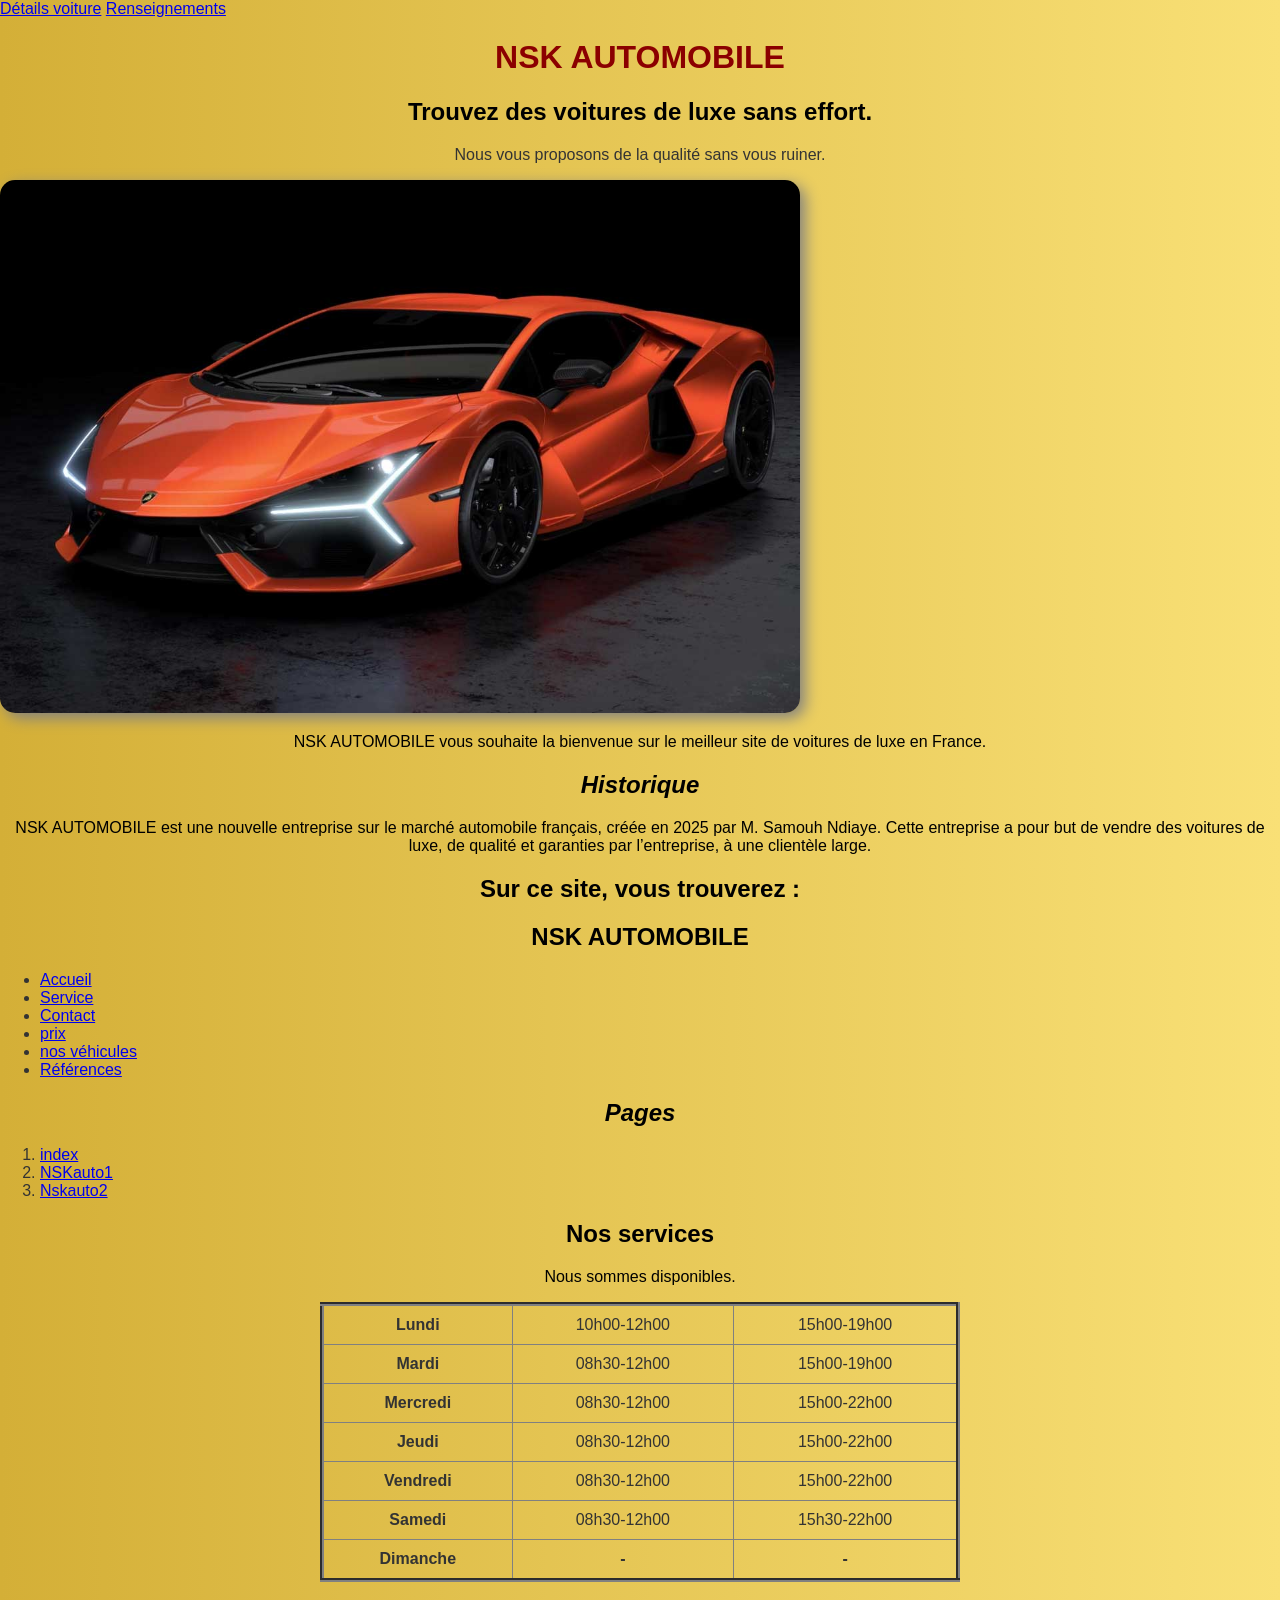
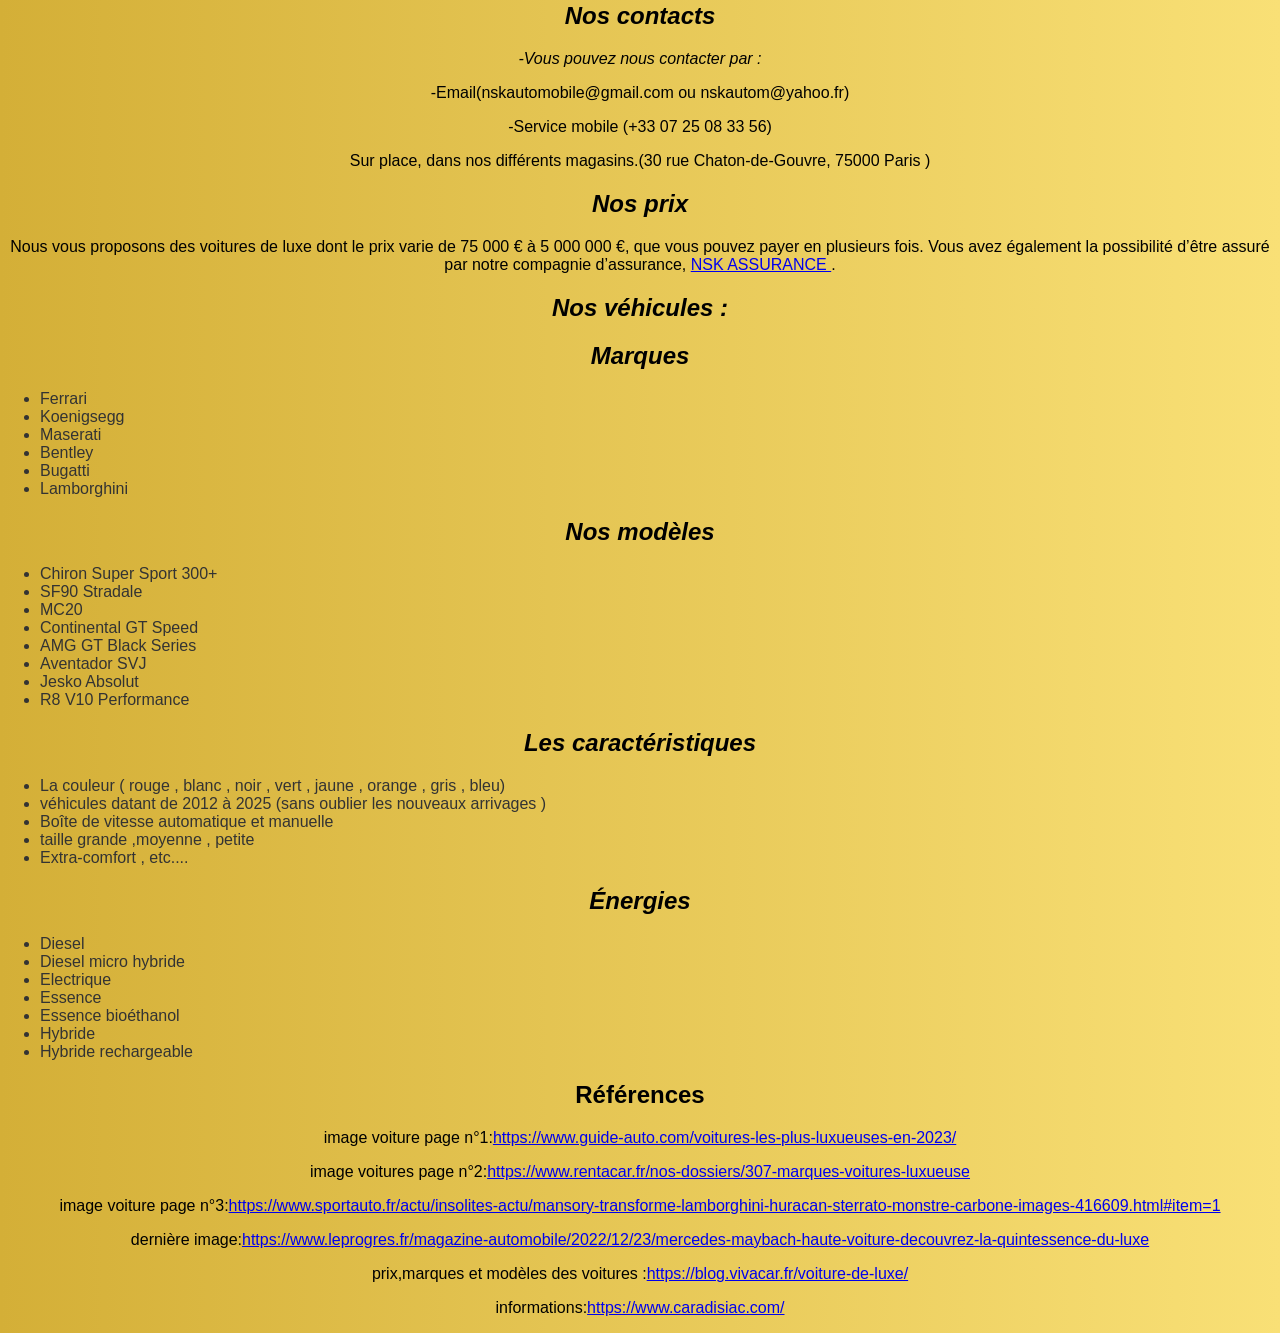
<file: index.html>
<!DOCTYPE html>
<html lang="fr">

<head>
  <meta charset="UTF-8">
  <meta http-equiv="X-UA-Compatible" content="IE=edge">
  <meta name="viewport" content="width=device-width, initial-scale=1.0">
  <link rel="stylesheet" href="style.css">
  <title>Titre de la page</title>
</head>
<body>
  <a href="NSKauto1.html">Détails voiture</a>
<a href="NSKauto2.html">Renseignements</a>
<h1>NSK AUTOMOBILE</h1>
  <h2><center>Trouvez des voitures de luxe sans effort.</center></h2>
  <p><center>Nous vous proposons de la qualité sans vous ruiner.</center></p>
   
   

    <a href="NSKauto1.html">
    <img src="bombo.jpg" width="800" alt="Voiture de luxe">
</a>


  <p>NSK AUTOMOBILE vous souhaite la bienvenue sur le meilleur site de voitures de luxe en France.</p>
  <h2><I>Historique</I></h2>
  <p>NSK AUTOMOBILE est une nouvelle entreprise sur le marché automobile français, créée en 2025 par M. Samouh Ndiaye. Cette entreprise a pour but de vendre des voitures de luxe, de qualité et garanties par l’entreprise, à une clientèle large.</p>
<h2>Sur ce site, vous trouverez  :</h2> 
  <header>
    <nav class="navbar">
        <div class="logo">
            <h2>NSK AUTOMOBILE </h2>
        </div>

        <ul class="nav-links">
            <li><a href="index.html">Accueil</a></li>
            <li><a href="#serv">Service</a></li>
            <li><a href="#cont">Contact</a></li>
           <li><a href="#prix">prix</a></li>
            <li><a href="#inf">nos véhicules</a></li>
            <li><a href="#ref">Références</a></li>
        </ul>
        <div class="auth-buttons">
          
<h2><I>Pages</I></h2>
<OL>
      <LI><a href="index.html">index</a></LI>
      <LI><a href="NSKauto1.html">NSKauto1</a></LI>
      <LI><a href="NSKauto2.html">Nskauto2</a></LI>
  
  </OL>  
  


  <h2 id="serv"><strong>Nos services</strong></h2>

  <p>Nous sommes disponibles.</p>
  <table border="4" cellspacing="1" cellpadding="1" width="50%"  text-align:center>
  <tr>
  <th>Lundi</th>
    <td><center>10h00-12h00</center></td>
    <td><center>15h00-19h00</center></td>
  </tr>
  <tr>
    <th>Mardi</th>
    <td><center>08h30-12h00</center></td>
    <td><center>15h00-19h00</center></td>
  </tr>
     <tr>
    <th>Mercredi</th>
    <td><center>08h30-12h00</center></td>
    <td><center>15h00-22h00</center></td>
  </tr>
     <tr>
    <th>Jeudi</th>
    <td><center>08h30-12h00</center></td>
    <td><center>15h00-22h00</center></td>
  </tr>
     <tr>
    <th>Vendredi</th>
    <td><center>08h30-12h00</center></td>
    <td><center>15h00-22h00</center></td>
  </tr>
     <tr>
    <th>Samedi</th>
    <td><center>08h30-12h00</center></td>
    <td><center>15h30-22h00</center></td>
  </tr>
     <tr>
    <th>Dimanche</th>
    <th>-</th>
    <th>-</th>
  </tr>

  </table>
  <h2 id="cont"><STRONG><I>Nos contacts </I></STRONG></h2>
  <p><I>-Vous pouvez nous contacter par :</I></p>
  <p>-Email(nskautomobile@gmail.com ou nskautom@yahoo.fr)</p>
  <p>-Service mobile (+33 07 25 08 33 56)</p>
  <p>Sur place, dans nos différents magasins.(30 rue Chaton-de-Gouvre, 75000 Paris
)</p>

          
 <h2 id="prix"><i>Nos prix</i></h2>
  <p>Nous vous proposons des voitures de luxe dont le prix varie de 75 000 € à 5 000 000 €, que vous pouvez payer en plusieurs fois. Vous avez également la possibilité d’être assuré par notre compagnie d’assurance, <a href="https://www.google.com">NSK ASSURANCE </a>.</p>
          
<h2 id="inf"><b><i>Nos véhicules :</i></b></h2>
  <h2><I>Marques</I></h2>
  <UL>
  
    <LI>Ferrari</LI>
    <LI>Koenigsegg</LI>
    <LI>Maserati</LI>
    <LI>Bentley</LI>
    <LI>Bugatti</LI>
    <LI>Lamborghini</LI>
  </UL>
          
  <h2><I>Nos modèles </I></h2>
          <UL>
    <LI>Chiron Super Sport 300+</LI>
    <LI>SF90 Stradale</LI>
    <LI>MC20</LI>
    <LI>Continental GT Speed</LI>
    <LI>AMG GT Black Series</LI>
    <LI>Aventador SVJ</LI>
    <LI>Jesko Absolut</LI>
    <LI>R8 V10 Performance</LI>
  </UL>
          
  
    <h2><I>Les caractéristiques </I></h2>
          <UL>
    <LI>La couleur ( rouge , blanc , noir , vert , jaune , orange , gris , bleu) </LI>
    <LI>véhicules datant de 2012 à 2025 (sans oublier les nouveaux arrivages )</LI>
    <LI>Boîte de vitesse automatique et manuelle </LI>
    <LI>taille grande ,moyenne , petite</LI>
    <LI>Extra-comfort , etc....</LI>
    </UL>

        
 <h2><I>Énergies</I></h2>
<UL>
    
    <LI>Diesel</LI>
    <LI>Diesel micro hybride</LI>
    <LI>Electrique</LI>
    <LI>Essence</LI>
    <LI>Essence bioéthanol</LI>
    <LI>Hybride</LI>
    <LI>Hybride rechargeable</LI>
</UL>
     
          
  <h2 id="ref"> Références </h2>
  <p>image voiture page n°1:<a href="https://www.google.com">https://www.guide-auto.com/voitures-les-plus-luxueuses-en-2023/</a></p>
  <p>image voitures page n°2:<a href="https://www.google.com">https://www.rentacar.fr/nos-dossiers/307-marques-voitures-luxueuse</a></p>
<p>image voiture page n°3:<a href="https://www.google.com">https://www.sportauto.fr/actu/insolites-actu/mansory-transforme-lamborghini-huracan-sterrato-monstre-carbone-images-416609.html#item=1</a></p> 
  <p>dernière image:<a href="https://www.google.com">https://www.leprogres.fr/magazine-automobile/2022/12/23/mercedes-maybach-haute-voiture-decouvrez-la-quintessence-du-luxe</a></p> 
  
  <p>prix,marques et modèles des voitures :<a href="https://www.google.com">https://blog.vivacar.fr/voiture-de-luxe/</a></p>
  
  <p>informations:<a href="https://www.google.com">https://www.caradisiac.com/</a></p>


  
</body>
</html>
</file>
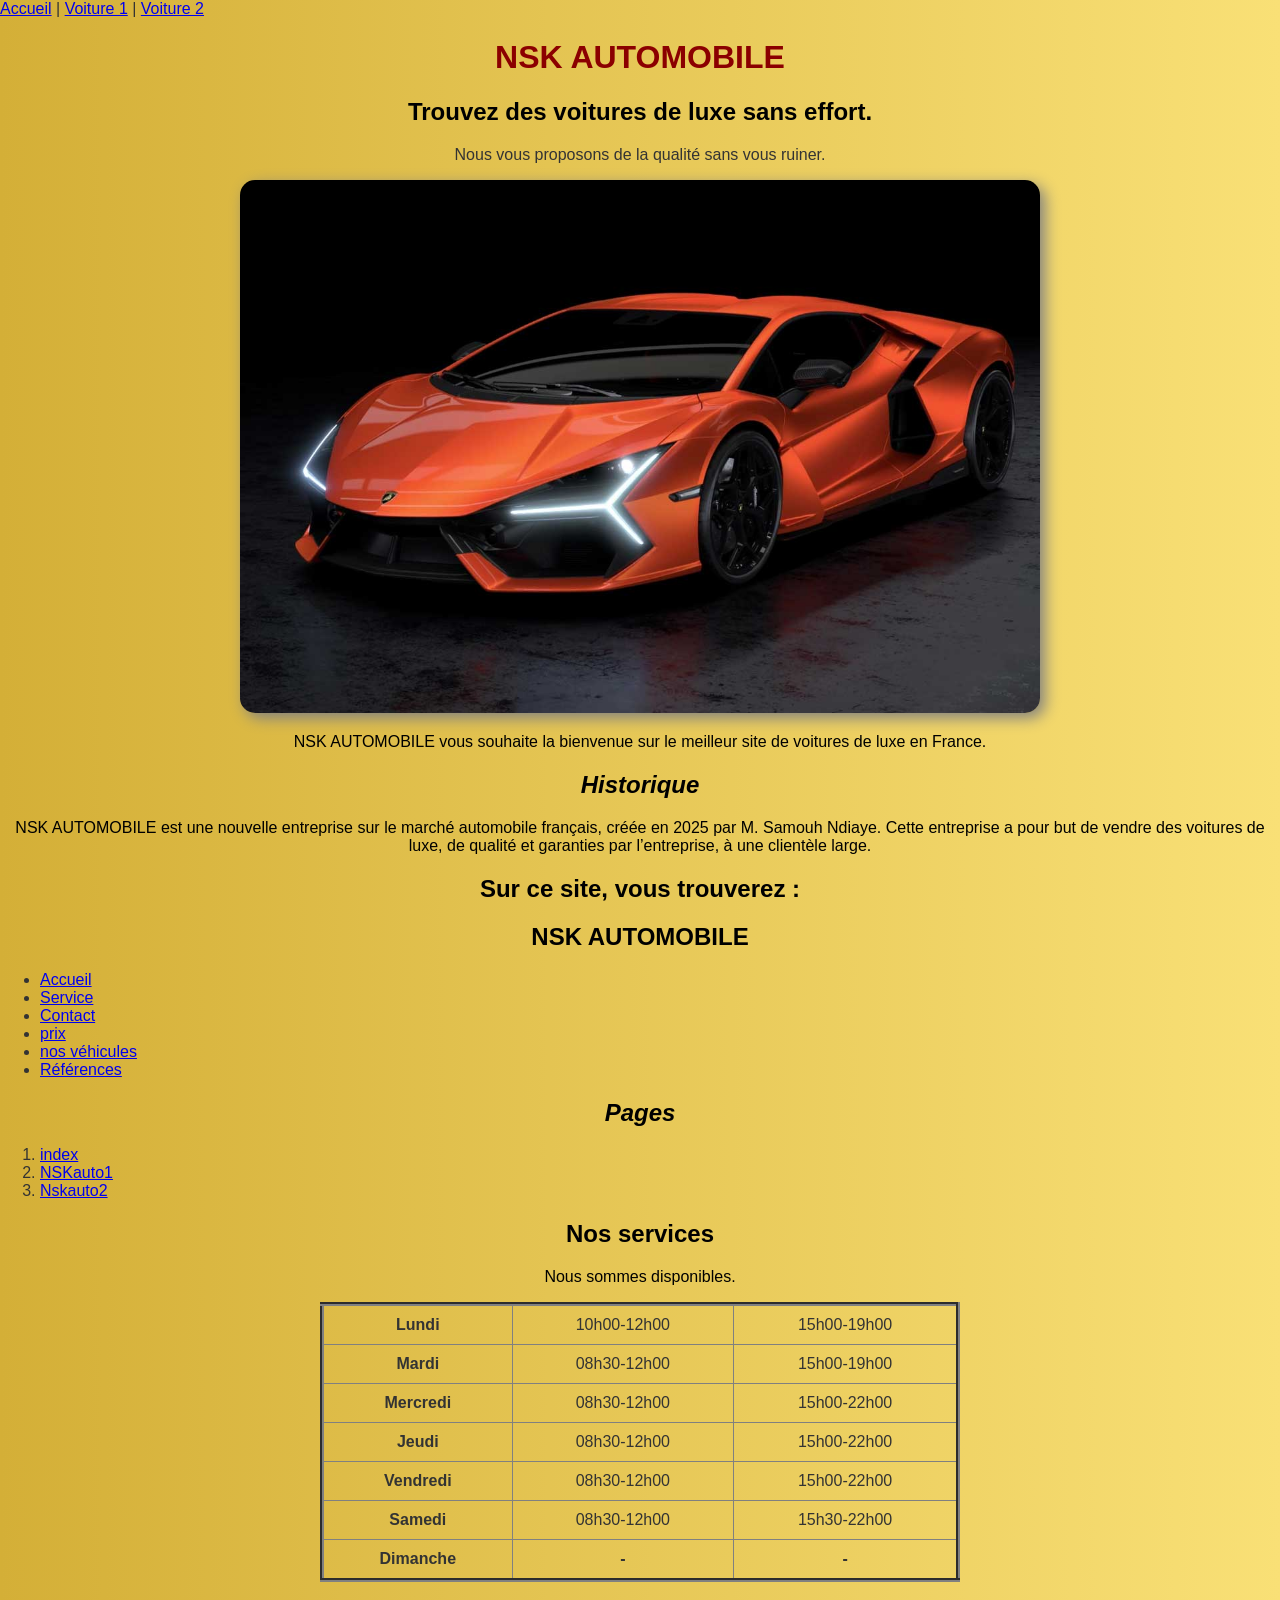
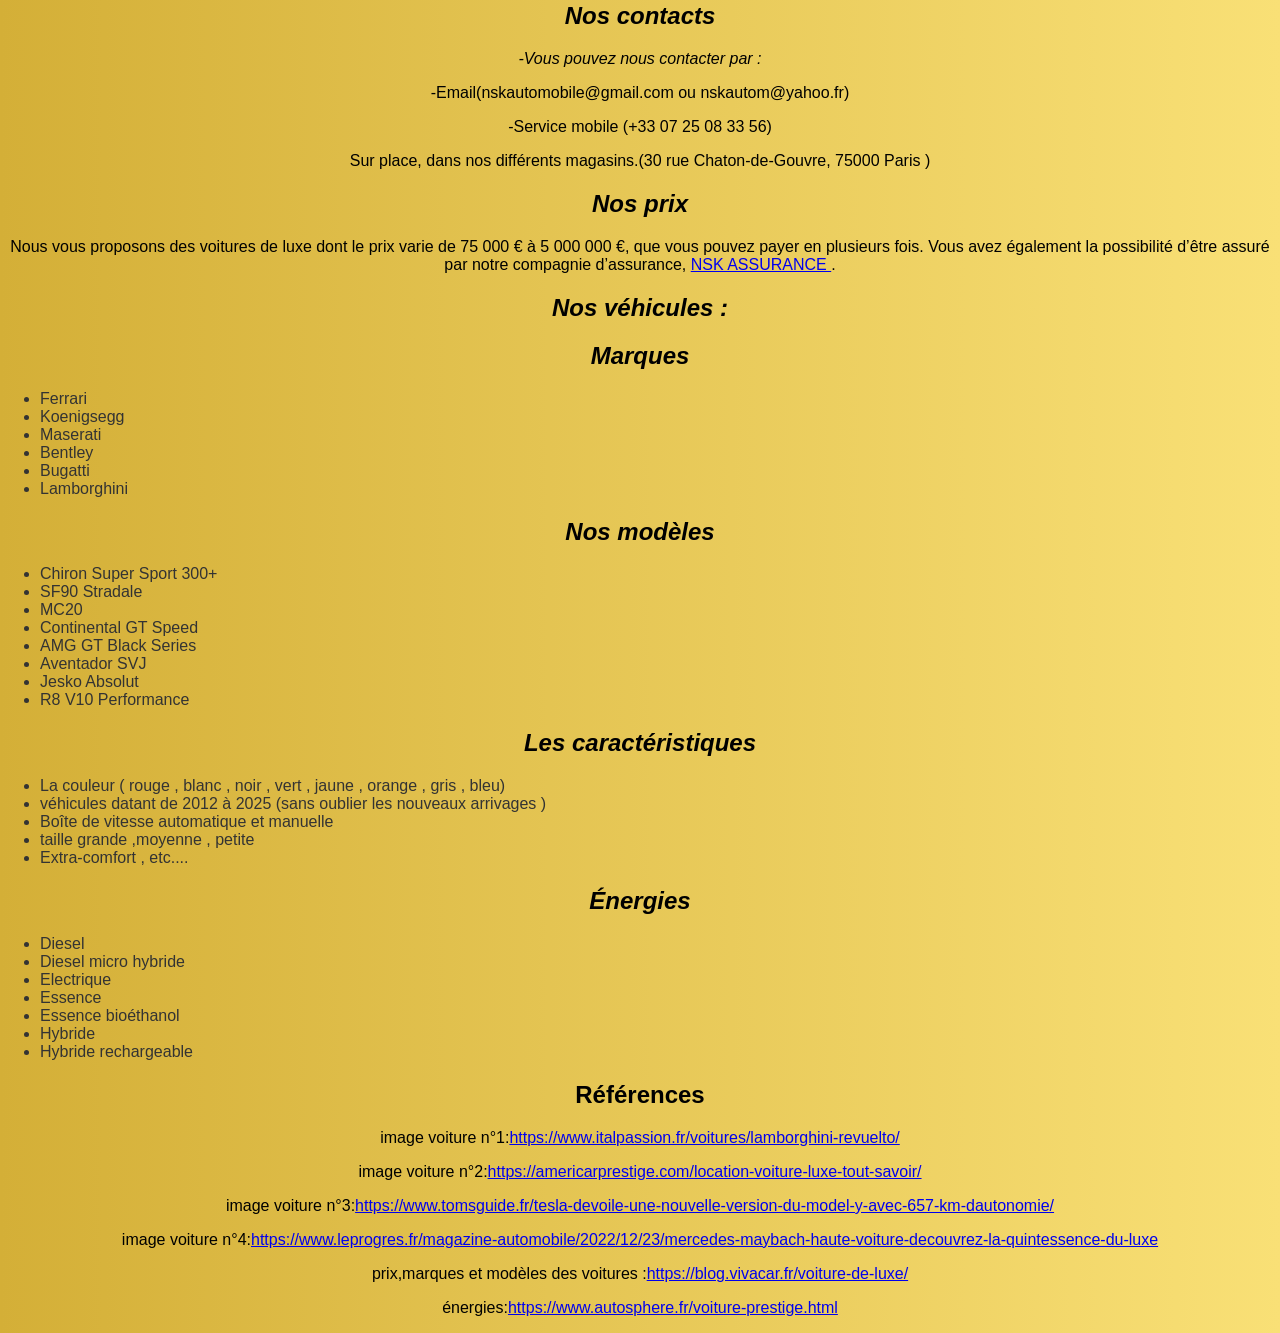
<file: index(2).html>
<!DOCTYPE html>
<html lang="fr">

<head>
  <meta charset="UTF-8">
  <meta http-equiv="X-UA-Compatible" content="IE=edge">
  <meta name="viewport" content="width=device-width, initial-scale=1.0">
  <link rel="stylesheet" href="style.css">
  <title>Titre de la page</title>
</head>
<body>
  <nav>
  <a href="index.html">Accueil</a> |
  <a href="NSKauto1.html">Voiture 1</a> |
  <a href="NSKauto2.html">Voiture 2</a>
</nav>

<h1>NSK AUTOMOBILE</h1>
  <h2><center>Trouvez des voitures de luxe sans effort.</center></h2>
  <p><center>Nous vous proposons de la qualité sans vous ruiner.</center></p>
   <center>
  
   

    <a href="NSKauto1.html">
    <img src="bombo.jpg" width="800" alt="Voiture de luxe">
</a>

</center>
  <p>NSK AUTOMOBILE vous souhaite la bienvenue sur le meilleur site de voitures de luxe en France.</p>
  <h2><I>Historique</I></h2>
  <p>NSK AUTOMOBILE est une nouvelle entreprise sur le marché automobile français, créée en 2025 par M. Samouh Ndiaye. Cette entreprise a pour but de vendre des voitures de luxe, de qualité et garanties par l’entreprise, à une clientèle large.</p>
<h2>Sur ce site, vous trouverez  :</h2> 
  <header>
    <nav class="navbar">
        <div class="logo">
            <h2>NSK AUTOMOBILE </h2>
        </div>

        <ul class="nav-links">
            <li><a href="index.html">Accueil</a></li>
            <li><a href="#serv">Service</a></li>
            <li><a href="#cont">Contact</a></li>
           <li><a href="#prix">prix</a></li>
            <li><a href="#inf">nos véhicules</a></li>
            <li><a href="#ref">Références</a></li>
        </ul>
        <div class="auth-buttons">
          
<h2><I>Pages</I></h2>
<OL>
      <LI><a href="index.html">index</a></LI>
      <LI><a href="NSKauto1.html">NSKauto1</a></LI>
      <LI><a href="NSKauto2.html">Nskauto2</a></LI>
  
  </OL>  
  


  <h2 id="serv"><strong>Nos services</strong></h2>

  <p>Nous sommes disponibles.</p>
  <table border="4" cellspacing="1" cellpadding="1" width="50%"  text-align:center>
  <tr>
  <th>Lundi</th>
    <td><center>10h00-12h00</center></td>
    <td><center>15h00-19h00</center></td>
  </tr>
  <tr>
    <th>Mardi</th>
    <td><center>08h30-12h00</center></td>
    <td><center>15h00-19h00</center></td>
  </tr>
     <tr>
    <th>Mercredi</th>
    <td><center>08h30-12h00</center></td>
    <td><center>15h00-22h00</center></td>
  </tr>
     <tr>
    <th>Jeudi</th>
    <td><center>08h30-12h00</center></td>
    <td><center>15h00-22h00</center></td>
  </tr>
     <tr>
    <th>Vendredi</th>
    <td><center>08h30-12h00</center></td>
    <td><center>15h00-22h00</center></td>
  </tr>
     <tr>
    <th>Samedi</th>
    <td><center>08h30-12h00</center></td>
    <td><center>15h30-22h00</center></td>
  </tr>
     <tr>
    <th>Dimanche</th>
    <th>-</th>
    <th>-</th>
  </tr>

  </table>
  <h2 id="cont"><STRONG><I>Nos contacts </I></STRONG></h2>
  <p><I>-Vous pouvez nous contacter par :</I></p>
  <p>-Email(nskautomobile@gmail.com ou nskautom@yahoo.fr)</p>
  <p>-Service mobile (+33 07 25 08 33 56)</p>
  <p>Sur place, dans nos différents magasins.(30 rue Chaton-de-Gouvre, 75000 Paris
)</p>

          
 <h2 id="prix"><i>Nos prix</i></h2>
  <p>Nous vous proposons des voitures de luxe dont le prix varie de 75 000 € à 5 000 000 €, que vous pouvez payer en plusieurs fois. Vous avez également la possibilité d’être assuré par notre compagnie d’assurance, <a href="https://www.google.com">NSK ASSURANCE </a>.</p>
          
<h2 id="inf"><b><i>Nos véhicules :</i></b></h2>
  <h2><I>Marques</I></h2>
  <UL>
  
    <LI>Ferrari</LI>
    <LI>Koenigsegg</LI>
    <LI>Maserati</LI>
    <LI>Bentley</LI>
    <LI>Bugatti</LI>
    <LI>Lamborghini</LI>
  </UL>
          
  <h2><I>Nos modèles </I></h2>
          <UL>
    <LI>Chiron Super Sport 300+</LI>
    <LI>SF90 Stradale</LI>
    <LI>MC20</LI>
    <LI>Continental GT Speed</LI>
    <LI>AMG GT Black Series</LI>
    <LI>Aventador SVJ</LI>
    <LI>Jesko Absolut</LI>
    <LI>R8 V10 Performance</LI>
  </UL>
          
  
    <h2><I>Les caractéristiques </I></h2>
          <UL>
    <LI>La couleur ( rouge , blanc , noir , vert , jaune , orange , gris , bleu) </LI>
    <LI>véhicules datant de 2012 à 2025 (sans oublier les nouveaux arrivages )</LI>
    <LI>Boîte de vitesse automatique et manuelle </LI>
    <LI>taille grande ,moyenne , petite</LI>
    <LI>Extra-comfort , etc....</LI>
    </UL>

        
 <h2><I>Énergies</I></h2>
<UL>
    
    <LI>Diesel</LI>
    <LI>Diesel micro hybride</LI>
    <LI>Electrique</LI>
    <LI>Essence</LI>
    <LI>Essence bioéthanol</LI>
    <LI>Hybride</LI>
    <LI>Hybride rechargeable</LI>
</UL>
     
          
  <h2 id="ref"> Références </h2>
  <p>image voiture n°1:<a href="https://www.google.com">https://www.italpassion.fr/voitures/lamborghini-revuelto/</a></p>
  <p>image voiture n°2:<a href="https://www.google.com">https://americarprestige.com/location-voiture-luxe-tout-savoir/</a></p>
<p>image voiture n°3:<a href="https://www.google.com">https://www.tomsguide.fr/tesla-devoile-une-nouvelle-version-du-model-y-avec-657-km-dautonomie/</a></p> 
  <p>image voiture n°4:<a href="https://www.google.com">https://www.leprogres.fr/magazine-automobile/2022/12/23/mercedes-maybach-haute-voiture-decouvrez-la-quintessence-du-luxe</a></p> 
  
  <p>prix,marques et modèles des voitures :<a href="https://www.google.com">https://blog.vivacar.fr/voiture-de-luxe/</a></p>
  
  <p>énergies:<a href="https://www.google.com">https://www.autosphere.fr/voiture-prestige.html</a></p>


  
</body>
</html>
</file>
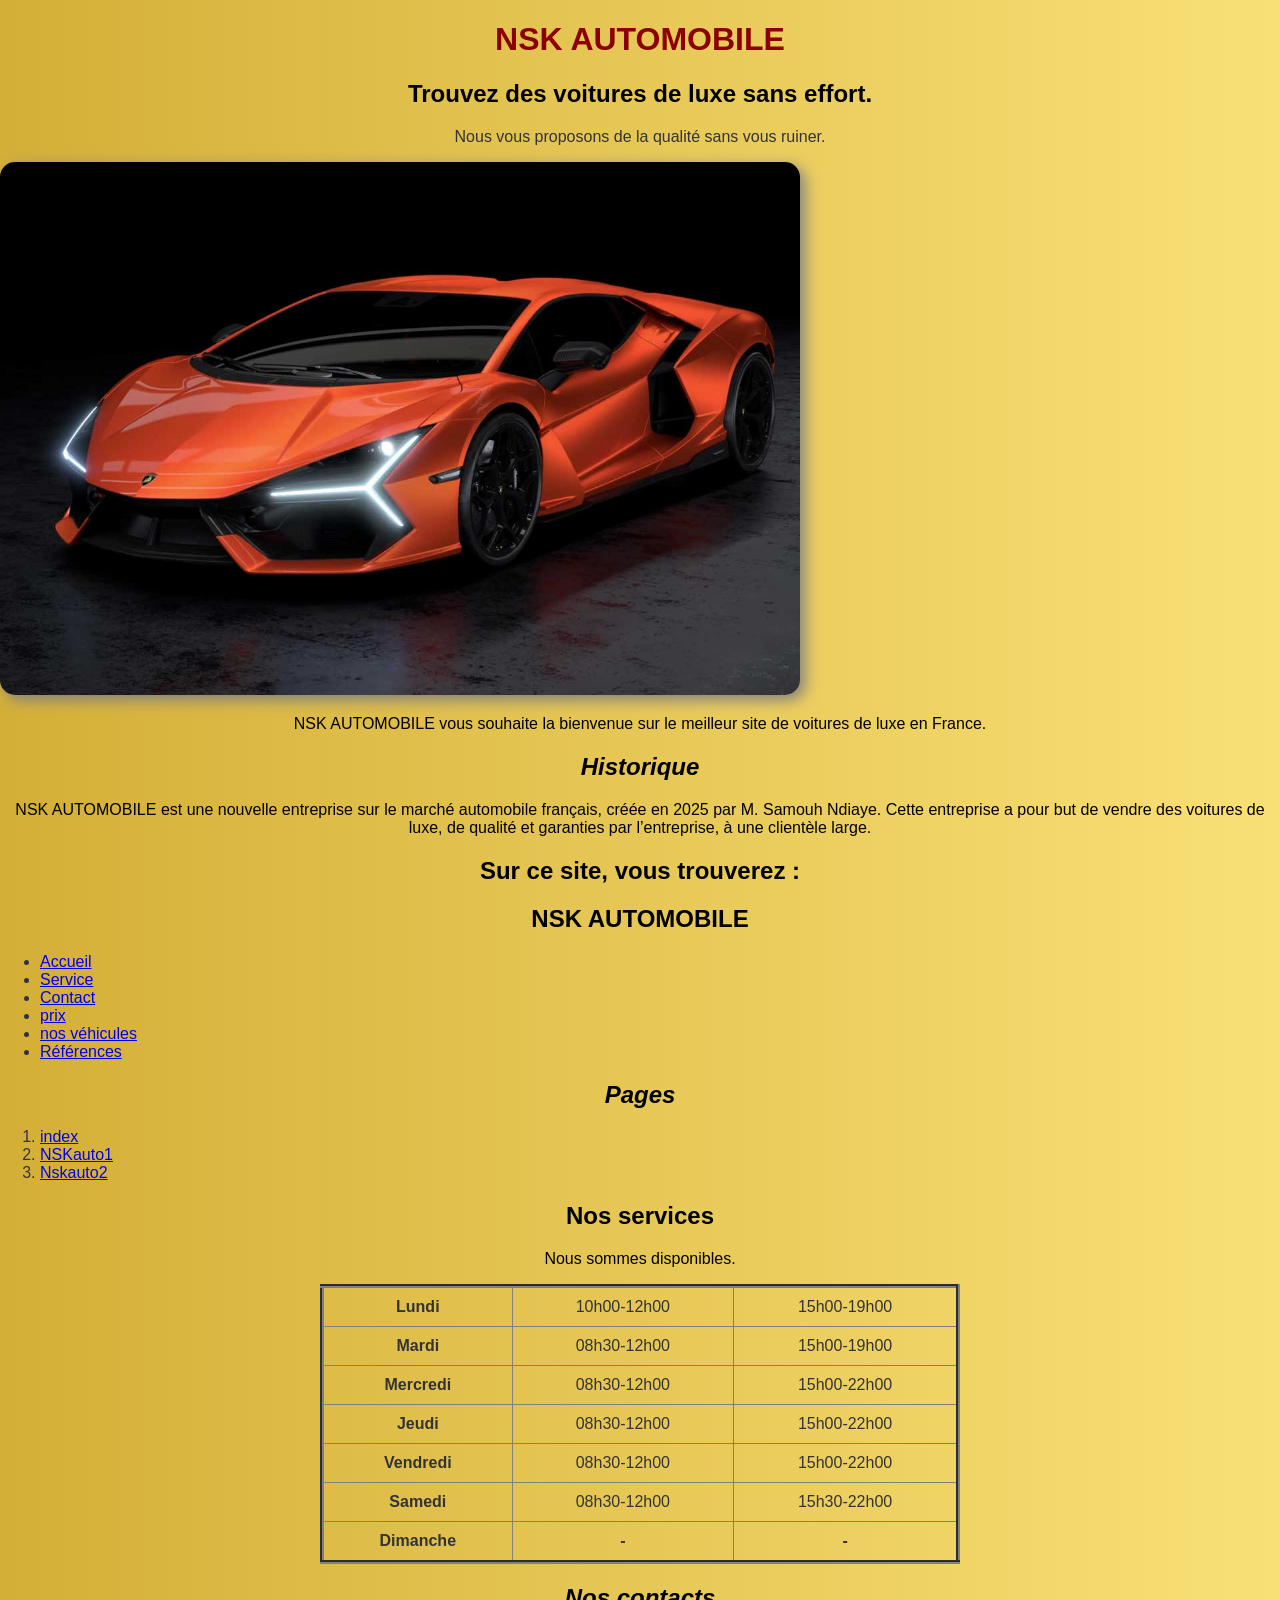
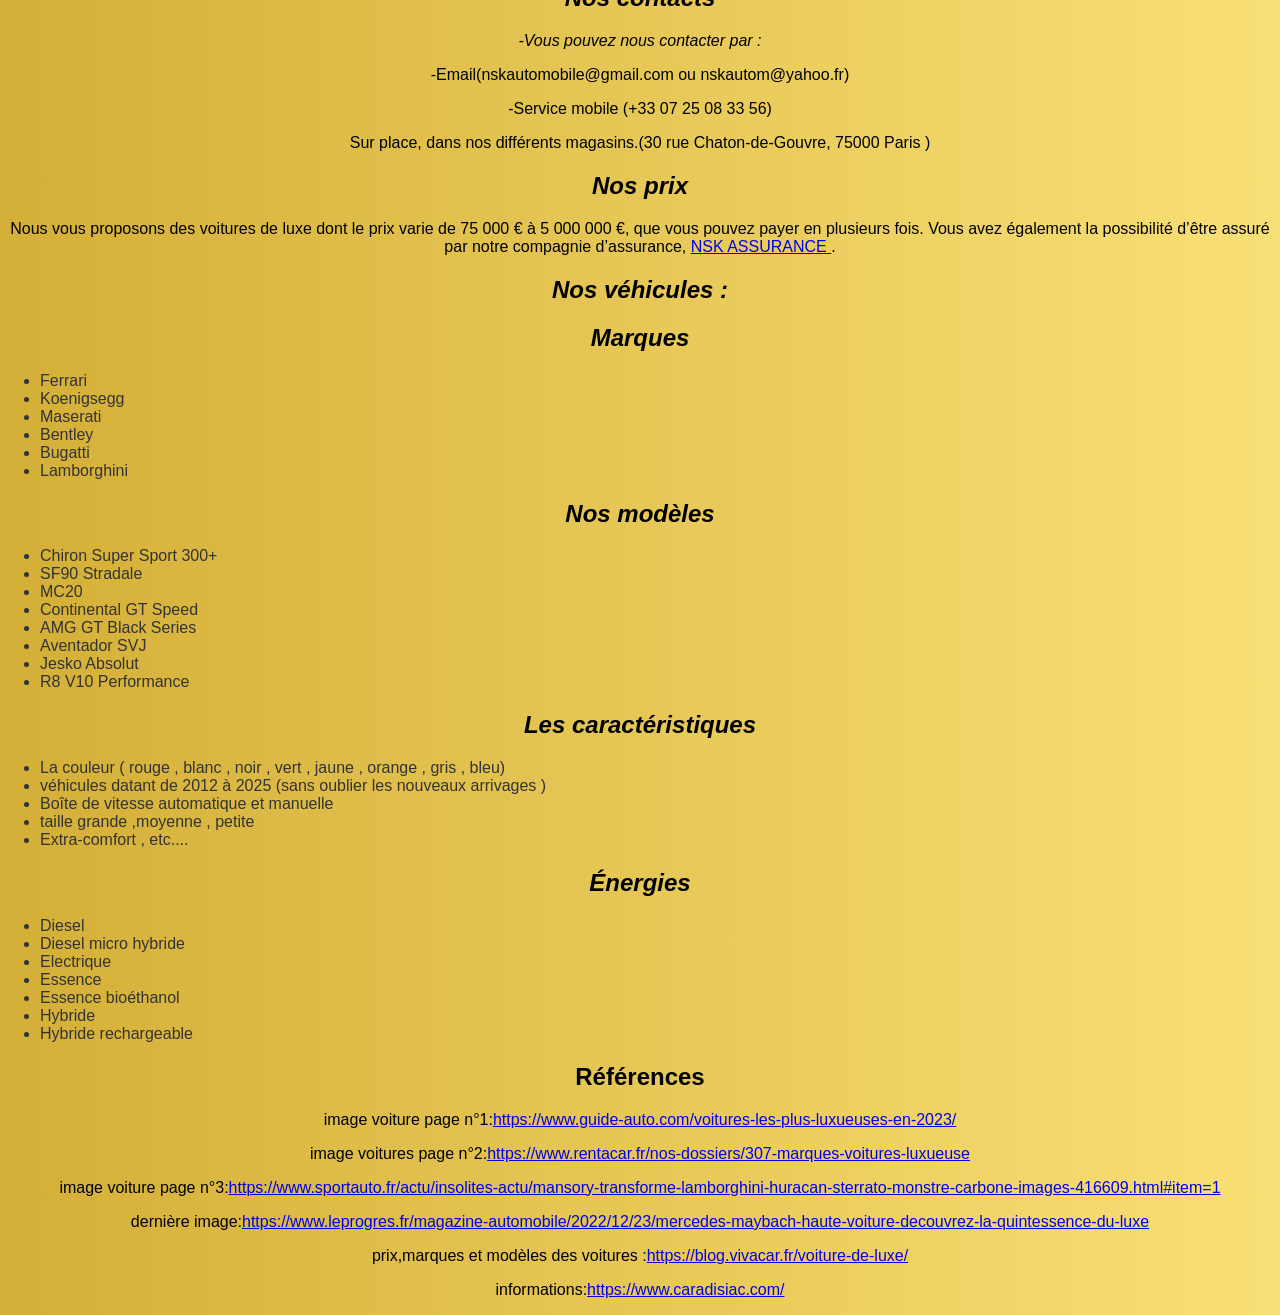
<file: index(3).html>
<!DOCTYPE html>
<html lang="fr">

<head>
  <meta charset="UTF-8">
  <meta http-equiv="X-UA-Compatible" content="IE=edge">
  <meta name="viewport" content="width=device-width, initial-scale=1.0">
  <link rel="stylesheet" href="style.css">
  <title>Titre de la page</title>
</head>
<body>
<h1>NSK AUTOMOBILE</h1>
  <h2><center>Trouvez des voitures de luxe sans effort.</center></h2>
  <p><center>Nous vous proposons de la qualité sans vous ruiner.</center></p>
   
   

    <a href="NSKauto1.html">
    <img src="bombo.jpg" width="800" alt="Voiture de luxe">
</a>


  <p>NSK AUTOMOBILE vous souhaite la bienvenue sur le meilleur site de voitures de luxe en France.</p>
  <h2><I>Historique</I></h2>
  <p>NSK AUTOMOBILE est une nouvelle entreprise sur le marché automobile français, créée en 2025 par M. Samouh Ndiaye. Cette entreprise a pour but de vendre des voitures de luxe, de qualité et garanties par l’entreprise, à une clientèle large.</p>
<h2>Sur ce site, vous trouverez  :</h2> 
  <header>
    <nav class="navbar">
        <div class="logo">
            <h2>NSK AUTOMOBILE </h2>
        </div>

        <ul class="nav-links">
            <li><a href="index.html">Accueil</a></li>
            <li><a href="#serv">Service</a></li>
            <li><a href="#cont">Contact</a></li>
           <li><a href="#prix">prix</a></li>
            <li><a href="#inf">nos véhicules</a></li>
            <li><a href="#ref">Références</a></li>
        </ul>
        <div class="auth-buttons">
          
<h2><I>Pages</I></h2>
<OL>
      <LI><a href="index.html">index</a></LI>
      <LI><a href="NSKauto1.html">NSKauto1</a></LI>
      <LI><a href="NSKauto2.html">Nskauto2</a></LI>
  
  </OL>  
  


  <h2 id="serv"><strong>Nos services</strong></h2>

  <p>Nous sommes disponibles.</p>
  <table border="4" cellspacing="1" cellpadding="1" width="50%"  text-align:center>
  <tr>
  <th>Lundi</th>
    <td><center>10h00-12h00</center></td>
    <td><center>15h00-19h00</center></td>
  </tr>
  <tr>
    <th>Mardi</th>
    <td><center>08h30-12h00</center></td>
    <td><center>15h00-19h00</center></td>
  </tr>
     <tr>
    <th>Mercredi</th>
    <td><center>08h30-12h00</center></td>
    <td><center>15h00-22h00</center></td>
  </tr>
     <tr>
    <th>Jeudi</th>
    <td><center>08h30-12h00</center></td>
    <td><center>15h00-22h00</center></td>
  </tr>
     <tr>
    <th>Vendredi</th>
    <td><center>08h30-12h00</center></td>
    <td><center>15h00-22h00</center></td>
  </tr>
     <tr>
    <th>Samedi</th>
    <td><center>08h30-12h00</center></td>
    <td><center>15h30-22h00</center></td>
  </tr>
     <tr>
    <th>Dimanche</th>
    <th>-</th>
    <th>-</th>
  </tr>

  </table>
  <h2 id="cont"><STRONG><I>Nos contacts </I></STRONG></h2>
  <p><I>-Vous pouvez nous contacter par :</I></p>
  <p>-Email(nskautomobile@gmail.com ou nskautom@yahoo.fr)</p>
  <p>-Service mobile (+33 07 25 08 33 56)</p>
  <p>Sur place, dans nos différents magasins.(30 rue Chaton-de-Gouvre, 75000 Paris
)</p>

          
 <h2 id="prix"><i>Nos prix</i></h2>
  <p>Nous vous proposons des voitures de luxe dont le prix varie de 75 000 € à 5 000 000 €, que vous pouvez payer en plusieurs fois. Vous avez également la possibilité d’être assuré par notre compagnie d’assurance, <a href="https://www.google.com">NSK ASSURANCE </a>.</p>
          
<h2 id="inf"><b><i>Nos véhicules :</i></b></h2>
  <h2><I>Marques</I></h2>
  <UL>
  
    <LI>Ferrari</LI>
    <LI>Koenigsegg</LI>
    <LI>Maserati</LI>
    <LI>Bentley</LI>
    <LI>Bugatti</LI>
    <LI>Lamborghini</LI>
  </UL>
          
  <h2><I>Nos modèles </I></h2>
          <UL>
    <LI>Chiron Super Sport 300+</LI>
    <LI>SF90 Stradale</LI>
    <LI>MC20</LI>
    <LI>Continental GT Speed</LI>
    <LI>AMG GT Black Series</LI>
    <LI>Aventador SVJ</LI>
    <LI>Jesko Absolut</LI>
    <LI>R8 V10 Performance</LI>
  </UL>
          
  
    <h2><I>Les caractéristiques </I></h2>
          <UL>
    <LI>La couleur ( rouge , blanc , noir , vert , jaune , orange , gris , bleu) </LI>
    <LI>véhicules datant de 2012 à 2025 (sans oublier les nouveaux arrivages )</LI>
    <LI>Boîte de vitesse automatique et manuelle </LI>
    <LI>taille grande ,moyenne , petite</LI>
    <LI>Extra-comfort , etc....</LI>
    </UL>

        
 <h2><I>Énergies</I></h2>
<UL>
    
    <LI>Diesel</LI>
    <LI>Diesel micro hybride</LI>
    <LI>Electrique</LI>
    <LI>Essence</LI>
    <LI>Essence bioéthanol</LI>
    <LI>Hybride</LI>
    <LI>Hybride rechargeable</LI>
</UL>
     
          
  <h2 id="ref"> Références </h2>
  <p>image voiture page n°1:<a href="https://www.google.com">https://www.guide-auto.com/voitures-les-plus-luxueuses-en-2023/</a></p>
  <p>image voitures page n°2:<a href="https://www.google.com">https://www.rentacar.fr/nos-dossiers/307-marques-voitures-luxueuse</a></p>
<p>image voiture page n°3:<a href="https://www.google.com">https://www.sportauto.fr/actu/insolites-actu/mansory-transforme-lamborghini-huracan-sterrato-monstre-carbone-images-416609.html#item=1</a></p> 
  <p>dernière image:<a href="https://www.google.com">https://www.leprogres.fr/magazine-automobile/2022/12/23/mercedes-maybach-haute-voiture-decouvrez-la-quintessence-du-luxe</a></p> 
  
  <p>prix,marques et modèles des voitures :<a href="https://www.google.com">https://blog.vivacar.fr/voiture-de-luxe/</a></p>
  
  <p>informations:<a href="https://www.google.com">https://www.caradisiac.com/</a></p>


  
</body>
</html>
</file>
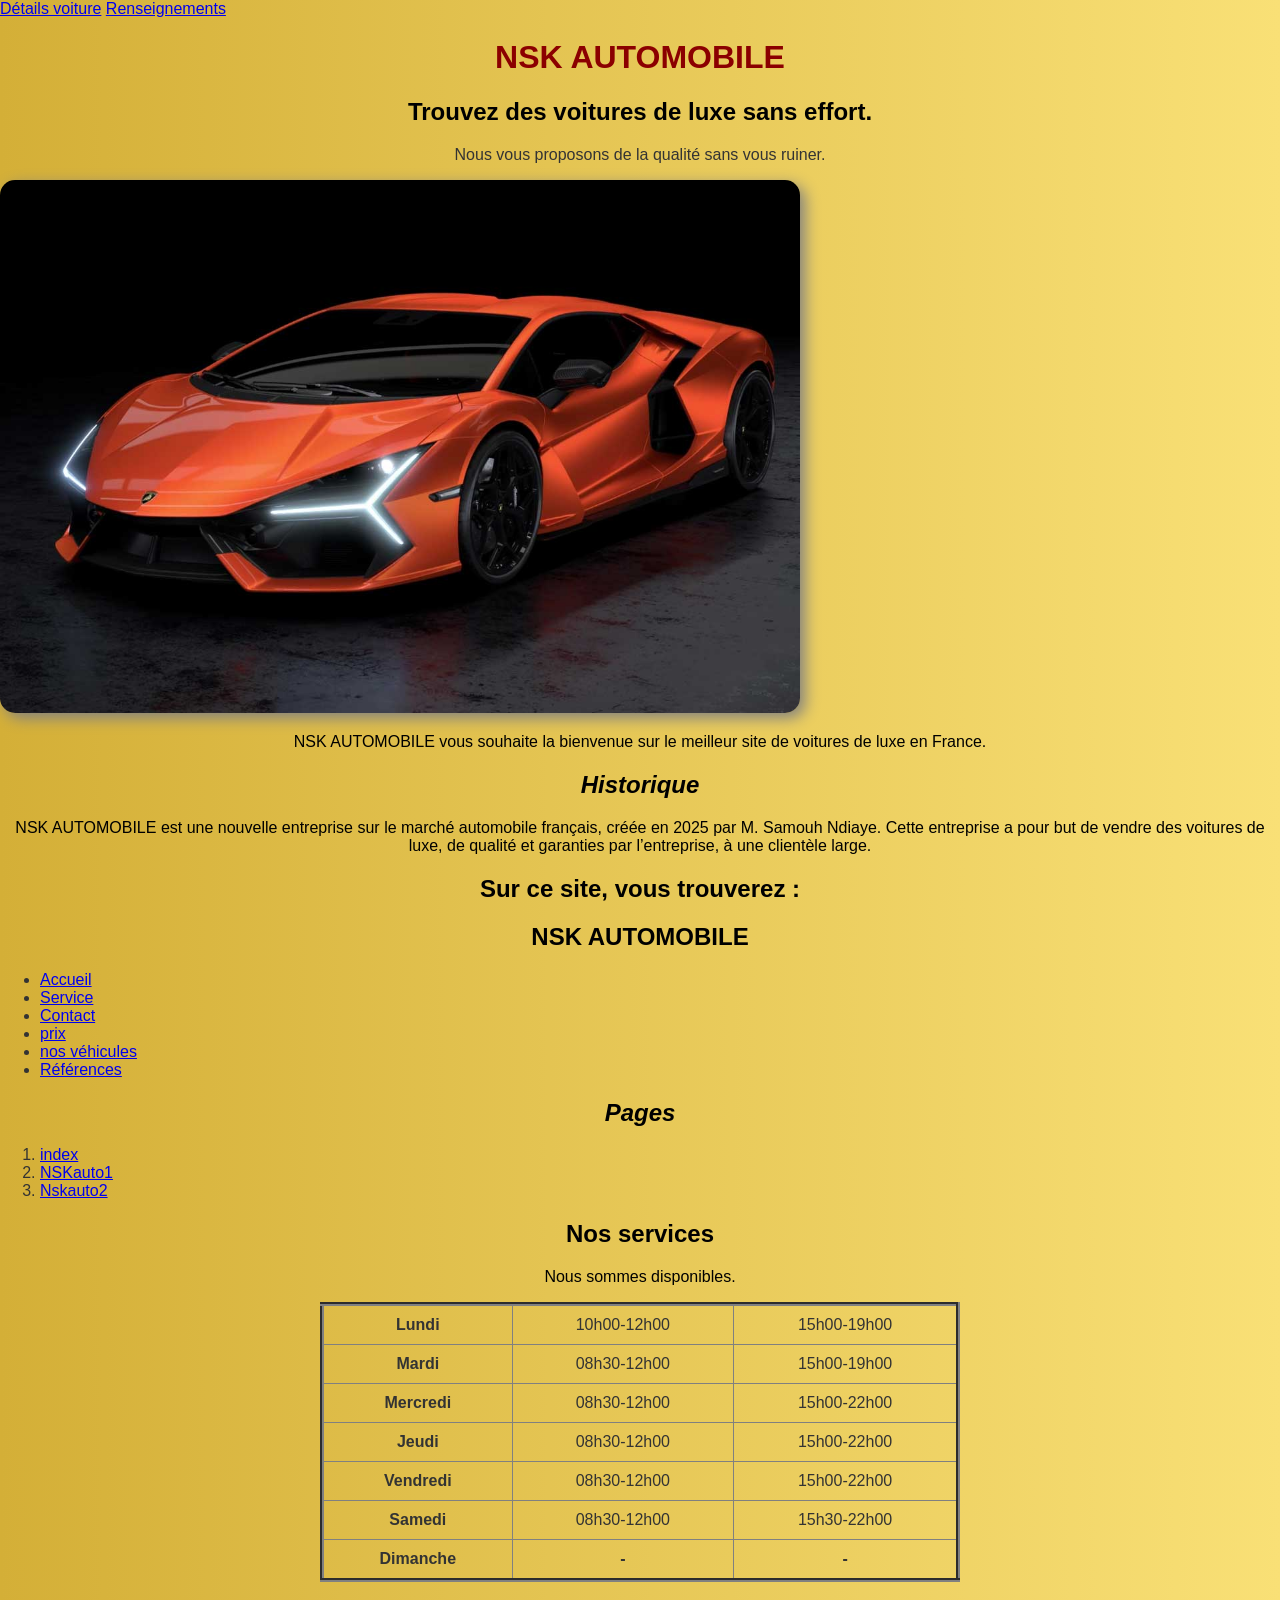
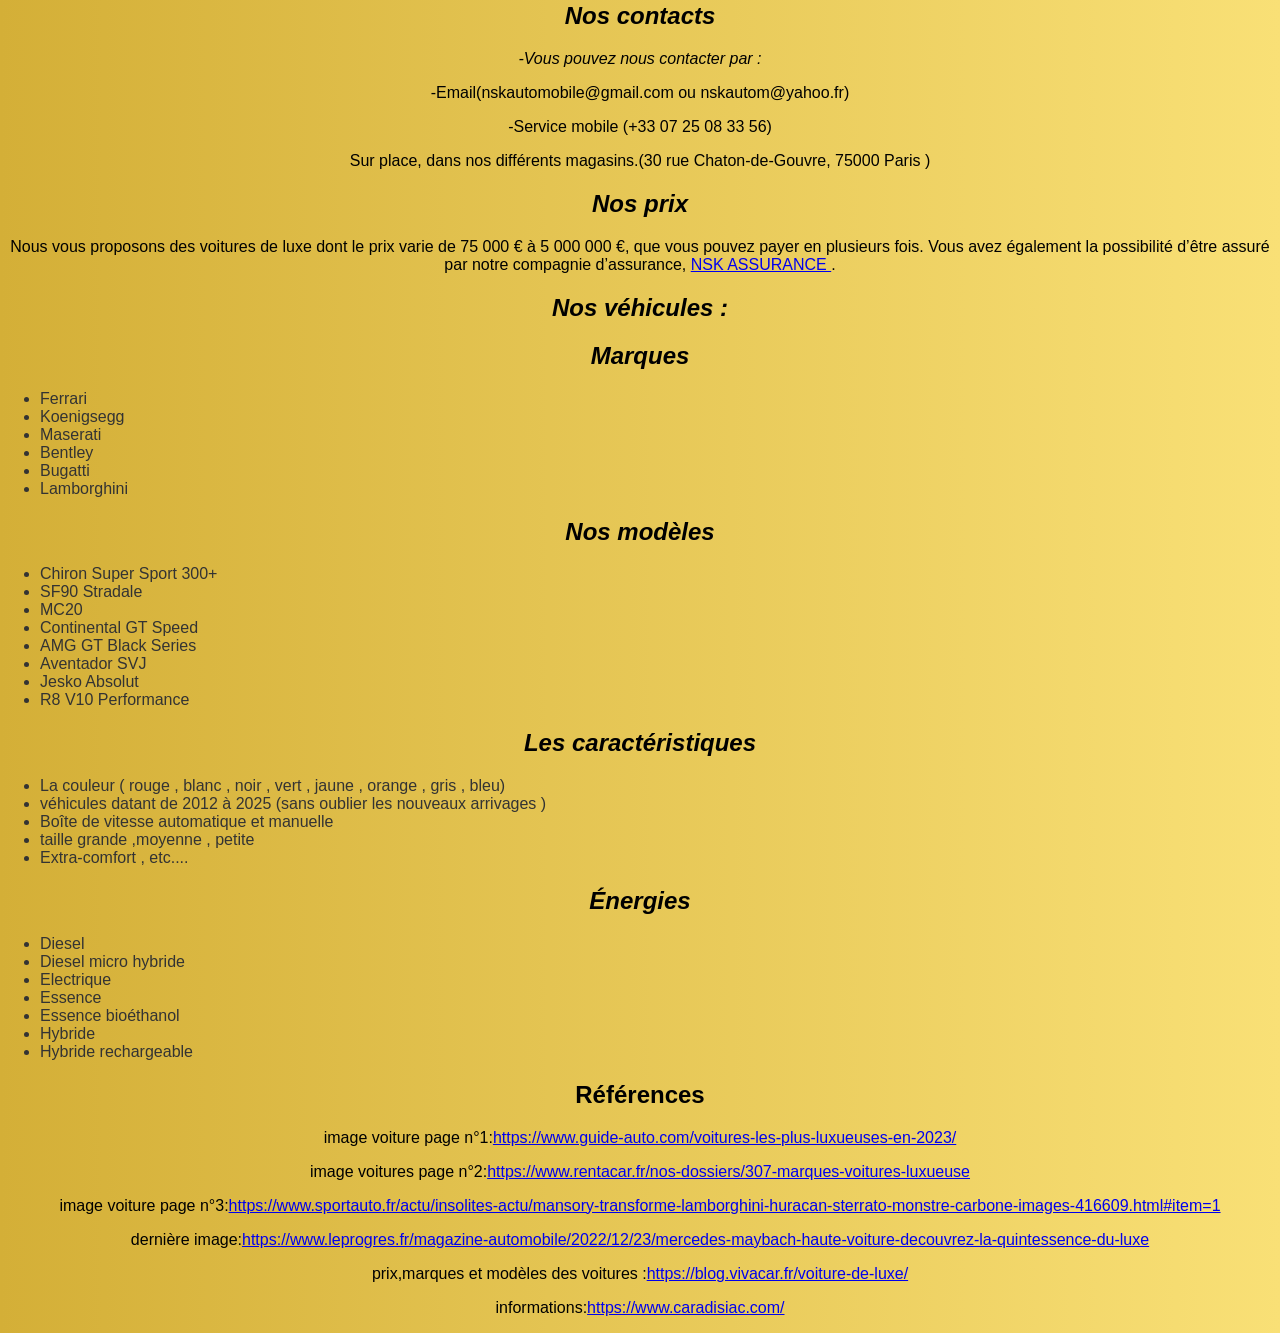
<file: index(4).html>
<!DOCTYPE html>
<html lang="fr">

<head>
  <meta charset="UTF-8">
  <meta http-equiv="X-UA-Compatible" content="IE=edge">
  <meta name="viewport" content="width=device-width, initial-scale=1.0">
  <link rel="stylesheet" href="style.css">
  <title>Titre de la page</title>
</head>
<body>
  <a href="NSKauto1.html">Détails voiture</a>
<a href="NSKauto2.html">Renseignements</a>
<h1>NSK AUTOMOBILE</h1>
  <h2><center>Trouvez des voitures de luxe sans effort.</center></h2>
  <p><center>Nous vous proposons de la qualité sans vous ruiner.</center></p>
   
   

    <a href="NSKauto1.html">
    <img src="bombo.jpg" width="800" alt="Voiture de luxe">
</a>


  <p>NSK AUTOMOBILE vous souhaite la bienvenue sur le meilleur site de voitures de luxe en France.</p>
  <h2><I>Historique</I></h2>
  <p>NSK AUTOMOBILE est une nouvelle entreprise sur le marché automobile français, créée en 2025 par M. Samouh Ndiaye. Cette entreprise a pour but de vendre des voitures de luxe, de qualité et garanties par l’entreprise, à une clientèle large.</p>
<h2>Sur ce site, vous trouverez  :</h2> 
  <header>
    <nav class="navbar">
        <div class="logo">
            <h2>NSK AUTOMOBILE </h2>
        </div>

        <ul class="nav-links">
            <li><a href="index.html">Accueil</a></li>
            <li><a href="#serv">Service</a></li>
            <li><a href="#cont">Contact</a></li>
           <li><a href="#prix">prix</a></li>
            <li><a href="#inf">nos véhicules</a></li>
            <li><a href="#ref">Références</a></li>
        </ul>
        <div class="auth-buttons">
          
<h2><I>Pages</I></h2>
<OL>
      <LI><a href="index.html">index</a></LI>
      <LI><a href="NSKauto1.html">NSKauto1</a></LI>
      <LI><a href="NSKauto2.html">Nskauto2</a></LI>
  
  </OL>  
  


  <h2 id="serv"><strong>Nos services</strong></h2>

  <p>Nous sommes disponibles.</p>
  <table border="4" cellspacing="1" cellpadding="1" width="50%"  text-align:center>
  <tr>
  <th>Lundi</th>
    <td><center>10h00-12h00</center></td>
    <td><center>15h00-19h00</center></td>
  </tr>
  <tr>
    <th>Mardi</th>
    <td><center>08h30-12h00</center></td>
    <td><center>15h00-19h00</center></td>
  </tr>
     <tr>
    <th>Mercredi</th>
    <td><center>08h30-12h00</center></td>
    <td><center>15h00-22h00</center></td>
  </tr>
     <tr>
    <th>Jeudi</th>
    <td><center>08h30-12h00</center></td>
    <td><center>15h00-22h00</center></td>
  </tr>
     <tr>
    <th>Vendredi</th>
    <td><center>08h30-12h00</center></td>
    <td><center>15h00-22h00</center></td>
  </tr>
     <tr>
    <th>Samedi</th>
    <td><center>08h30-12h00</center></td>
    <td><center>15h30-22h00</center></td>
  </tr>
     <tr>
    <th>Dimanche</th>
    <th>-</th>
    <th>-</th>
  </tr>

  </table>
  <h2 id="cont"><STRONG><I>Nos contacts </I></STRONG></h2>
  <p><I>-Vous pouvez nous contacter par :</I></p>
  <p>-Email(nskautomobile@gmail.com ou nskautom@yahoo.fr)</p>
  <p>-Service mobile (+33 07 25 08 33 56)</p>
  <p>Sur place, dans nos différents magasins.(30 rue Chaton-de-Gouvre, 75000 Paris
)</p>

          
 <h2 id="prix"><i>Nos prix</i></h2>
  <p>Nous vous proposons des voitures de luxe dont le prix varie de 75 000 € à 5 000 000 €, que vous pouvez payer en plusieurs fois. Vous avez également la possibilité d’être assuré par notre compagnie d’assurance, <a href="https://www.google.com">NSK ASSURANCE </a>.</p>
          
<h2 id="inf"><b><i>Nos véhicules :</i></b></h2>
  <h2><I>Marques</I></h2>
  <UL>
  
    <LI>Ferrari</LI>
    <LI>Koenigsegg</LI>
    <LI>Maserati</LI>
    <LI>Bentley</LI>
    <LI>Bugatti</LI>
    <LI>Lamborghini</LI>
  </UL>
          
  <h2><I>Nos modèles </I></h2>
          <UL>
    <LI>Chiron Super Sport 300+</LI>
    <LI>SF90 Stradale</LI>
    <LI>MC20</LI>
    <LI>Continental GT Speed</LI>
    <LI>AMG GT Black Series</LI>
    <LI>Aventador SVJ</LI>
    <LI>Jesko Absolut</LI>
    <LI>R8 V10 Performance</LI>
  </UL>
          
  
    <h2><I>Les caractéristiques </I></h2>
          <UL>
    <LI>La couleur ( rouge , blanc , noir , vert , jaune , orange , gris , bleu) </LI>
    <LI>véhicules datant de 2012 à 2025 (sans oublier les nouveaux arrivages )</LI>
    <LI>Boîte de vitesse automatique et manuelle </LI>
    <LI>taille grande ,moyenne , petite</LI>
    <LI>Extra-comfort , etc....</LI>
    </UL>

        
 <h2><I>Énergies</I></h2>
<UL>
    
    <LI>Diesel</LI>
    <LI>Diesel micro hybride</LI>
    <LI>Electrique</LI>
    <LI>Essence</LI>
    <LI>Essence bioéthanol</LI>
    <LI>Hybride</LI>
    <LI>Hybride rechargeable</LI>
</UL>
     
          
  <h2 id="ref"> Références </h2>
  <p>image voiture page n°1:<a href="https://www.google.com">https://www.guide-auto.com/voitures-les-plus-luxueuses-en-2023/</a></p>
  <p>image voitures page n°2:<a href="https://www.google.com">https://www.rentacar.fr/nos-dossiers/307-marques-voitures-luxueuse</a></p>
<p>image voiture page n°3:<a href="https://www.google.com">https://www.sportauto.fr/actu/insolites-actu/mansory-transforme-lamborghini-huracan-sterrato-monstre-carbone-images-416609.html#item=1</a></p> 
  <p>dernière image:<a href="https://www.google.com">https://www.leprogres.fr/magazine-automobile/2022/12/23/mercedes-maybach-haute-voiture-decouvrez-la-quintessence-du-luxe</a></p> 
  
  <p>prix,marques et modèles des voitures :<a href="https://www.google.com">https://blog.vivacar.fr/voiture-de-luxe/</a></p>
  
  <p>informations:<a href="https://www.google.com">https://www.caradisiac.com/</a></p>


  
</body>
</html>
</file>
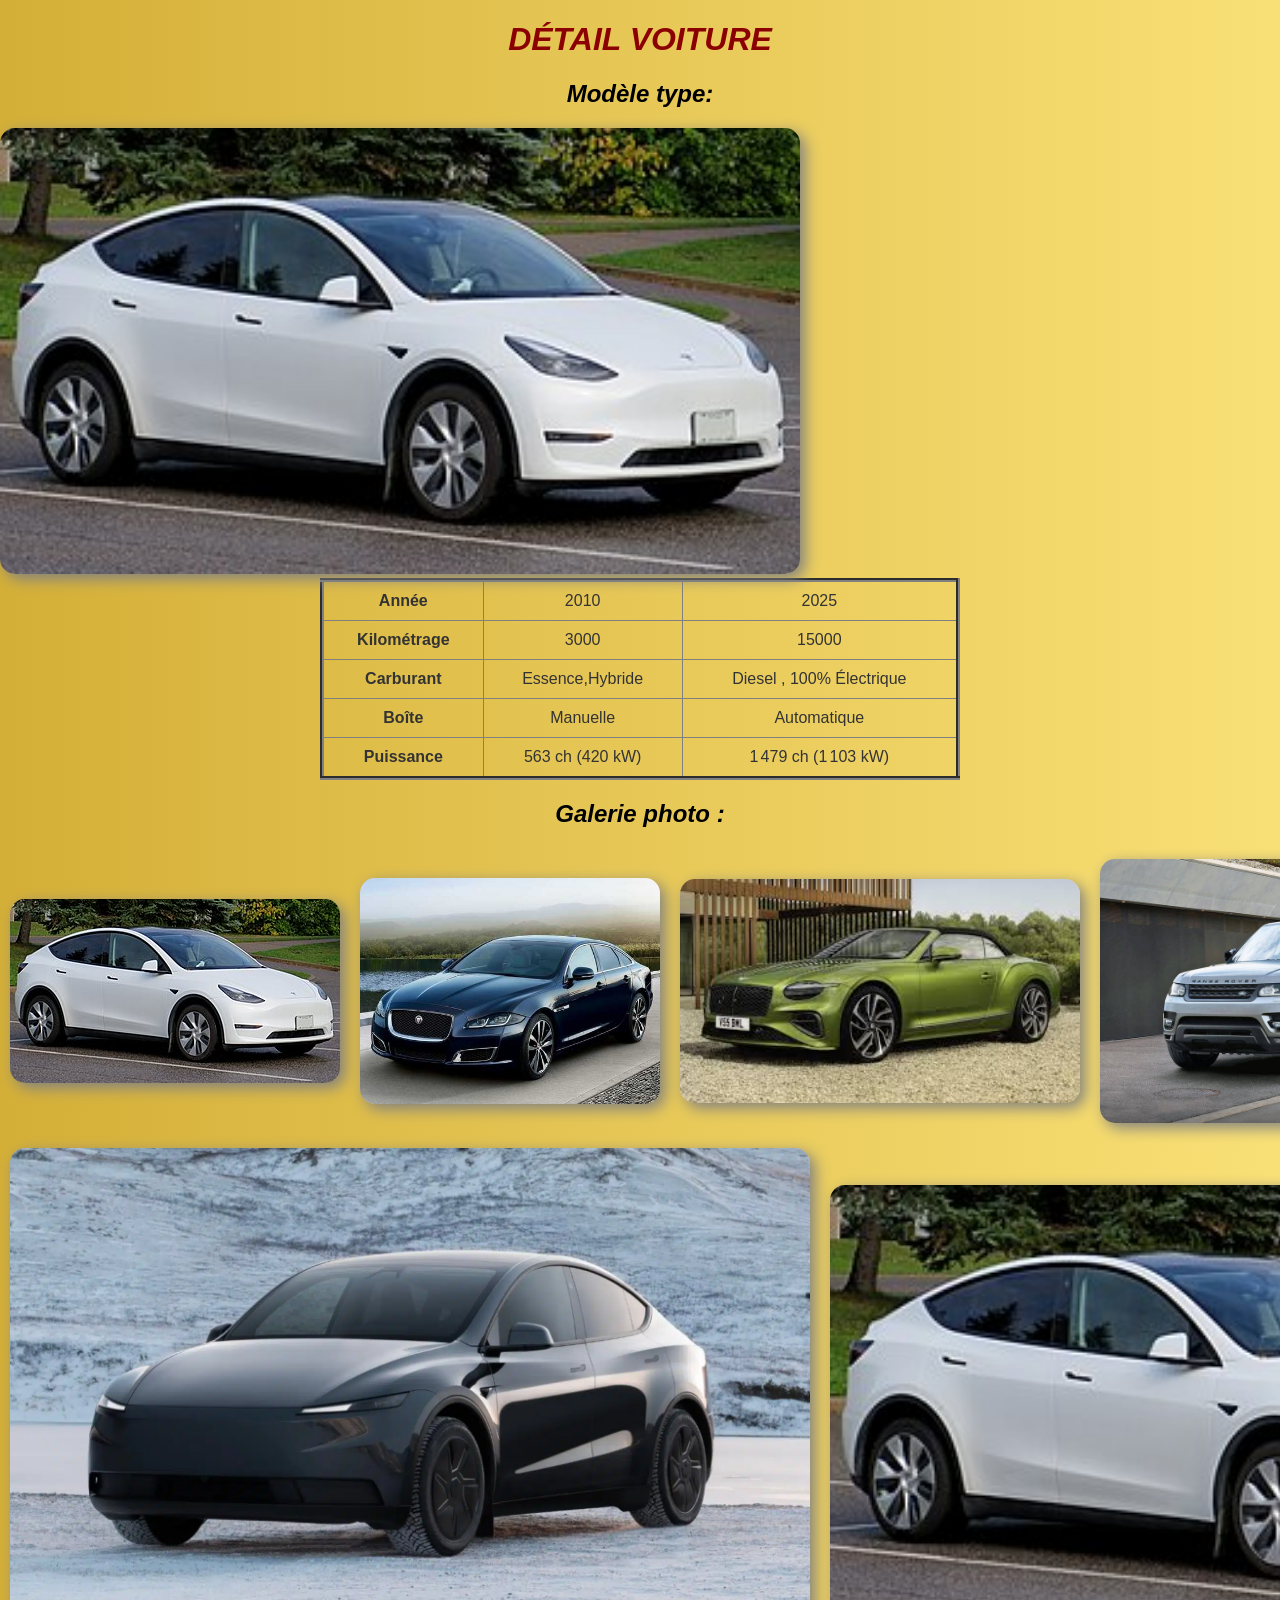
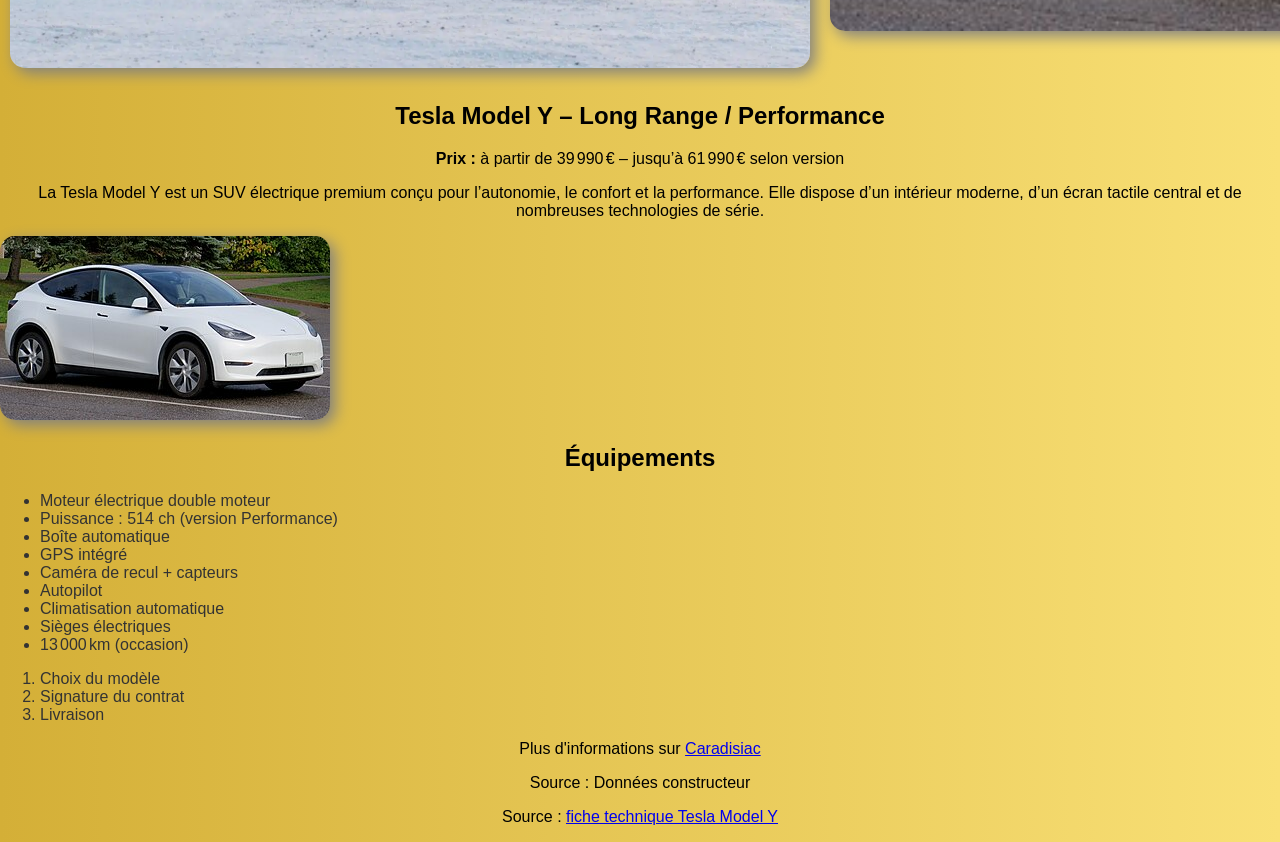
<file: NSKauto1(1).html>
<!DOCTYPE html>
<html lang="fr">
<head>
  <meta charset="UTF-8">
  <meta http-equiv="X-UA-Compatible" content="IE=edge">
  <meta name="viewport" content="width=device-width, initial-scale=1.0">
  <link rel="stylesheet" href="style.css">
  <title>Titre de la page</title>
</head>
<body>
  <h1><B><I>DÉTAIL VOITURE</I></B></h1>
  <h2><I>Modèle type:</I></h2>
  <img src="tobi3.jpg" width="800"/>
  
  <table border="4" cellspacing="1" cellpadding="1" width="50%"  text-align:center>
  <th>Année</th>
    <td>2010</td>
    <td>2025</td>
  <tr>
    <th>Kilométrage</th>
    <td>3000</td>
    <td>15000</td>
  </tr>
     <tr>
    <th>Carburant</th>
    <td>Essence,Hybride </td>
    <td>Diesel , 100% Électrique</td>
  </tr>
     <tr>
    <th>Boîte</th>
    <td>Manuelle</td>
    <td><center>Automatique</td>
  </tr>
     <tr>
    <th>Puissance</th>
    <td>563 ch (420 kW)</td>
    <td>1 479 ch (1 103 kW)</td>
  </tr>
     

  </table>
  <h2><I>Galerie photo :</I></h2>
  <table >
<!-- cellspacing : espace entre les cellules-->
<!-- cellpading  : espace entre le texte et les bords des cellules -->
<!-- width="50%  : le tableau est sur 50% de la page -->
<tr>
    
    <th><img src="tobi3.jpg"/></th>
    <th><img src="voiture4.jpg" width="300"/></th>
  <th><img src="voiture5.jpg" width="400"/></th>
  <th><img src="dd.jpg" width="400"/></th>
  <th><img src="vv.webp" width="400"/></th>
  
</tr>

</table>

  <table>
  <tr>
    <th><img src="tomobi7.webp" width="800"></th> 
    <th><img src="tobi3.jpg" width="800"></th>
    
  </tr>
  </table>
  



  <h2>Tesla Model Y – Long Range / Performance</h2>

<p><strong>Prix :</strong> à partir de 39 990 € – jusqu’à 61 990 € selon version</p>

<p>
La Tesla Model Y est un SUV électrique premium conçu pour l’autonomie, le confort et la performance.
Elle dispose d’un intérieur moderne, d’un écran tactile central et de nombreuses technologies de série.
</p>

<img src="tobi3.jpg" class="image-style">

<h2>Équipements</h2>
<ul>
<li>Moteur électrique double moteur</li>
<li>Puissance : 514 ch (version Performance)</li>
<li>Boîte automatique</li>
<li>GPS intégré</li>
<li>Caméra de recul + capteurs</li>
<li>Autopilot</li>
<li>Climatisation automatique</li>
<li>Sièges électriques</li>
<li>13 000 km (occasion)</li>

</ul>

<ol>
<li>Choix du modèle</li>
<li>Signature du contrat</li>
<li>Livraison</li>
</ol>


<p>Plus d'informations sur
<a href="https://www.caradisiac.com" target="_blank">Caradisiac</a>
</p>

<p>Source : Données constructeur</p>
<p>Source : <a href="https://www.largus.fr/fiche-technique/Tesla/Model%2BY/I/2026/Break%2B5%2BPortes/Standard%2BRwd-2978851.html" target="_blank">fiche technique Tesla Model Y</a></p>


</body>
</html>
</file>
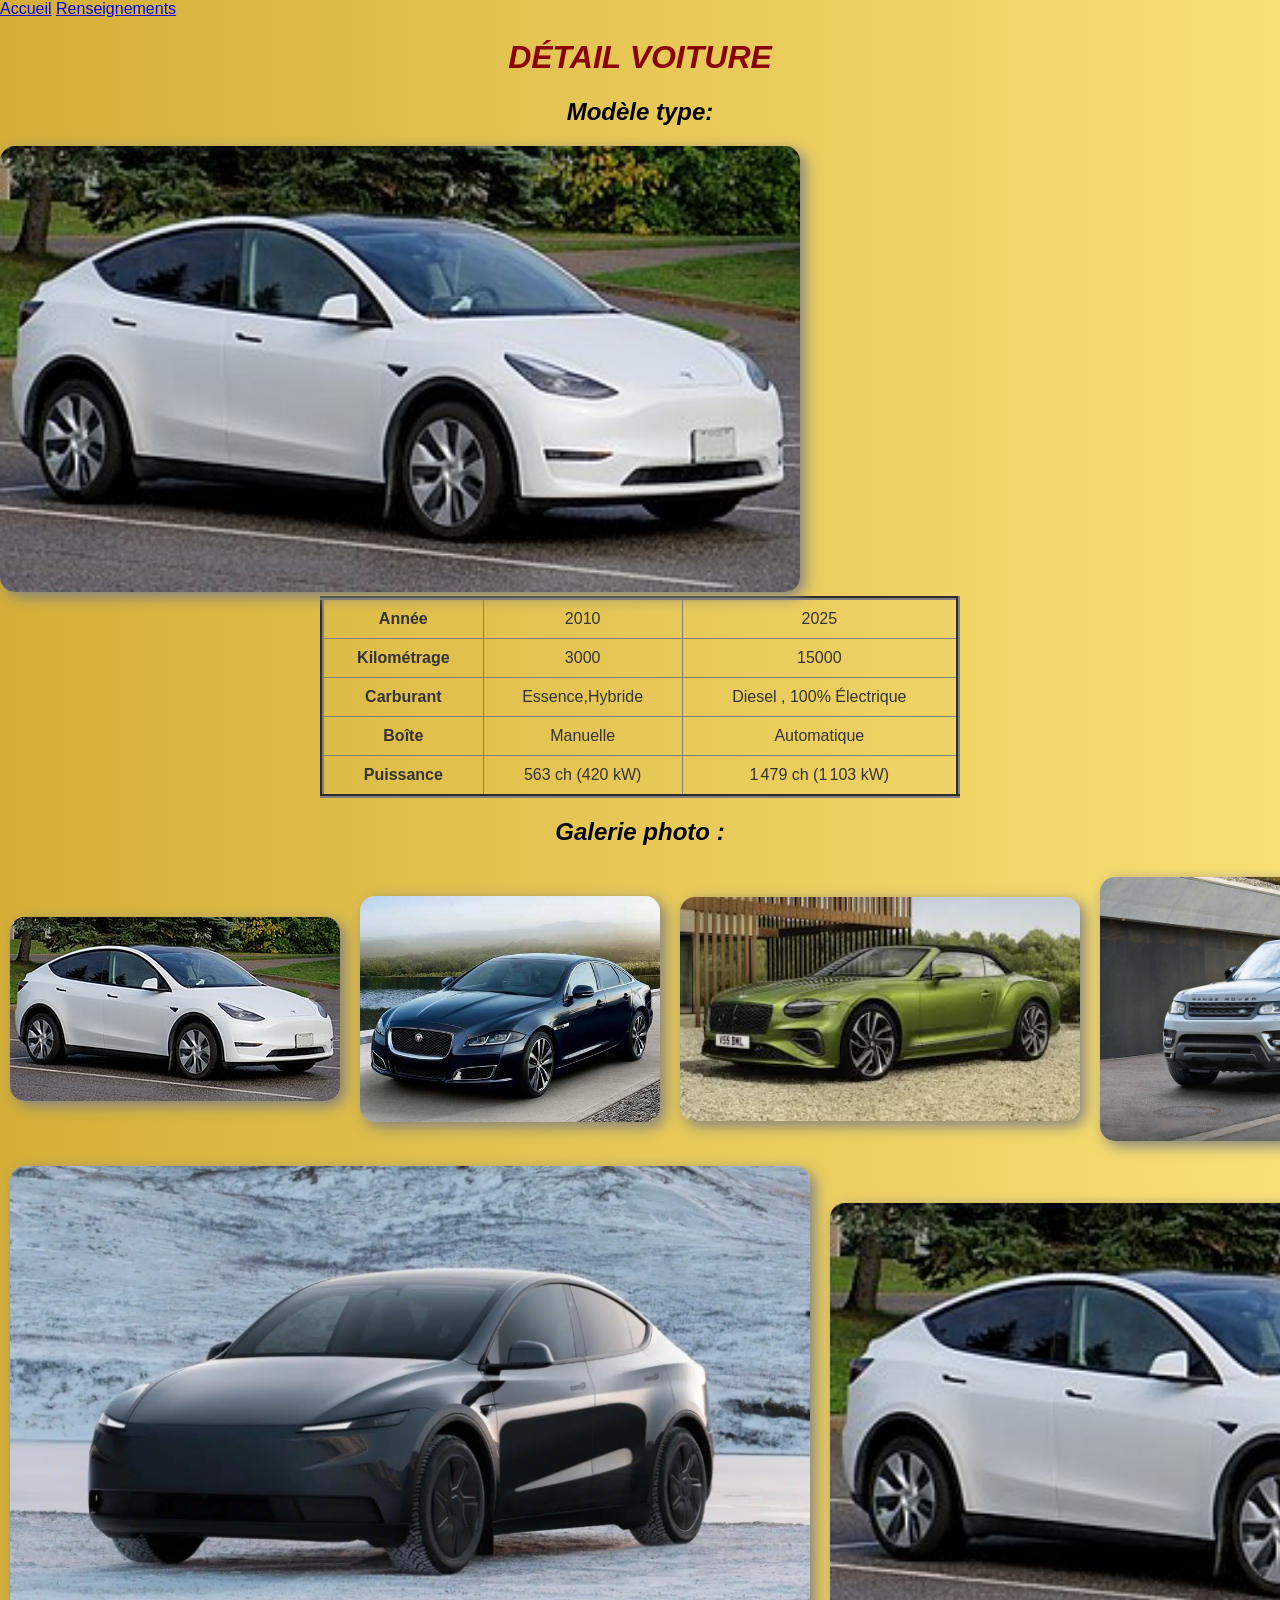
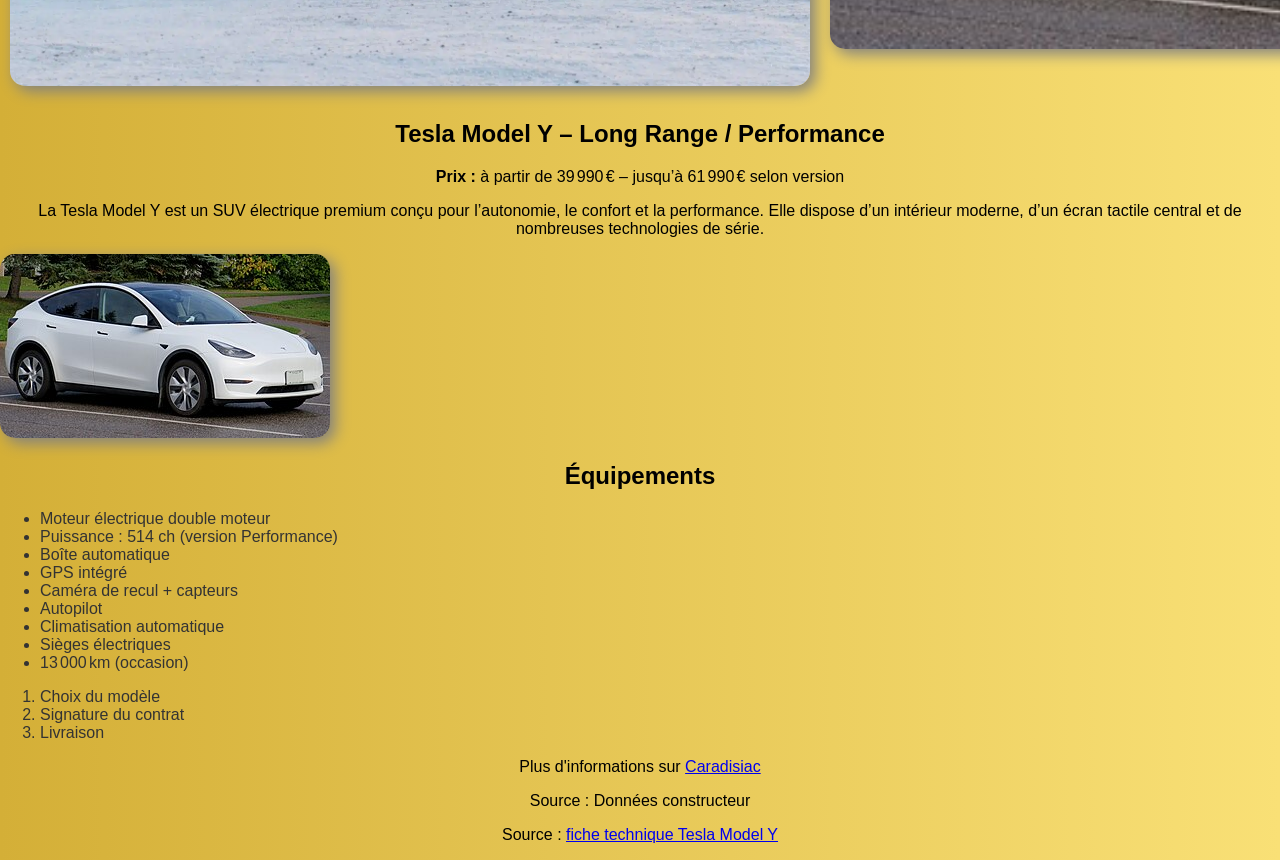
<file: NSKauto1(2).html>
<!DOCTYPE html>
<html lang="fr">
<head>
  <meta charset="UTF-8">
  <meta http-equiv="X-UA-Compatible" content="IE=edge">
  <meta name="viewport" content="width=device-width, initial-scale=1.0">
  <link rel="stylesheet" href="style.css">
  <title>Titre de la page</title>
</head>
<body>
  <a href="index.html">Accueil</a>
<a href="NSKauto2.html">Renseignements</a>
  <h1><B><I>DÉTAIL VOITURE</I></B></h1>
  <h2><I>Modèle type:</I></h2>
  <img src="tobi3.jpg" width="800"/>
  
  <table border="4" cellspacing="1" cellpadding="1" width="50%"  text-align:center>
  <th>Année</th>
    <td>2010</td>
    <td>2025</td>
  <tr>
    <th>Kilométrage</th>
    <td>3000</td>
    <td>15000</td>
  </tr>
     <tr>
    <th>Carburant</th>
    <td>Essence,Hybride </td>
    <td>Diesel , 100% Électrique</td>
  </tr>
     <tr>
    <th>Boîte</th>
    <td>Manuelle</td>
    <td><center>Automatique</td>
  </tr>
     <tr>
    <th>Puissance</th>
    <td>563 ch (420 kW)</td>
    <td>1 479 ch (1 103 kW)</td>
  </tr>
     

  </table>
  <h2><I>Galerie photo :</I></h2>
  <table >
<!-- cellspacing : espace entre les cellules-->
<!-- cellpading  : espace entre le texte et les bords des cellules -->
<!-- width="50%  : le tableau est sur 50% de la page -->
<tr>
    
    <th><img src="tobi3.jpg"/></th>
    <th><img src="voiture4.jpg" width="300"/></th>
  <th><img src="voiture5.jpg" width="400"/></th>
  <th><img src="dd.jpg" width="400"/></th>
  <th><img src="vv.webp" width="400"/></th>
  
</tr>

</table>

  <table>
  <tr>
    <th><img src="tomobi7.webp" width="800"></th> 
    <th><img src="tobi3.jpg" width="800"></th>
    
  </tr>
  </table>
  



  <h2>Tesla Model Y – Long Range / Performance</h2>

<p><strong>Prix :</strong> à partir de 39 990 € – jusqu’à 61 990 € selon version</p>

<p>
La Tesla Model Y est un SUV électrique premium conçu pour l’autonomie, le confort et la performance.
Elle dispose d’un intérieur moderne, d’un écran tactile central et de nombreuses technologies de série.
</p>

<img src="tobi3.jpg" class="image-style">

<h2>Équipements</h2>
<ul>
<li>Moteur électrique double moteur</li>
<li>Puissance : 514 ch (version Performance)</li>
<li>Boîte automatique</li>
<li>GPS intégré</li>
<li>Caméra de recul + capteurs</li>
<li>Autopilot</li>
<li>Climatisation automatique</li>
<li>Sièges électriques</li>
<li>13 000 km (occasion)</li>

</ul>

<ol>
<li>Choix du modèle</li>
<li>Signature du contrat</li>
<li>Livraison</li>
</ol>


<p>Plus d'informations sur
<a href="https://www.caradisiac.com" target="_blank">Caradisiac</a>
</p>

<p>Source : Données constructeur</p>
<p>Source : <a href="https://www.largus.fr/fiche-technique/Tesla/Model%2BY/I/2026/Break%2B5%2BPortes/Standard%2BRwd-2978851.html" target="_blank">fiche technique Tesla Model Y</a></p>


</body>
</html>
</file>
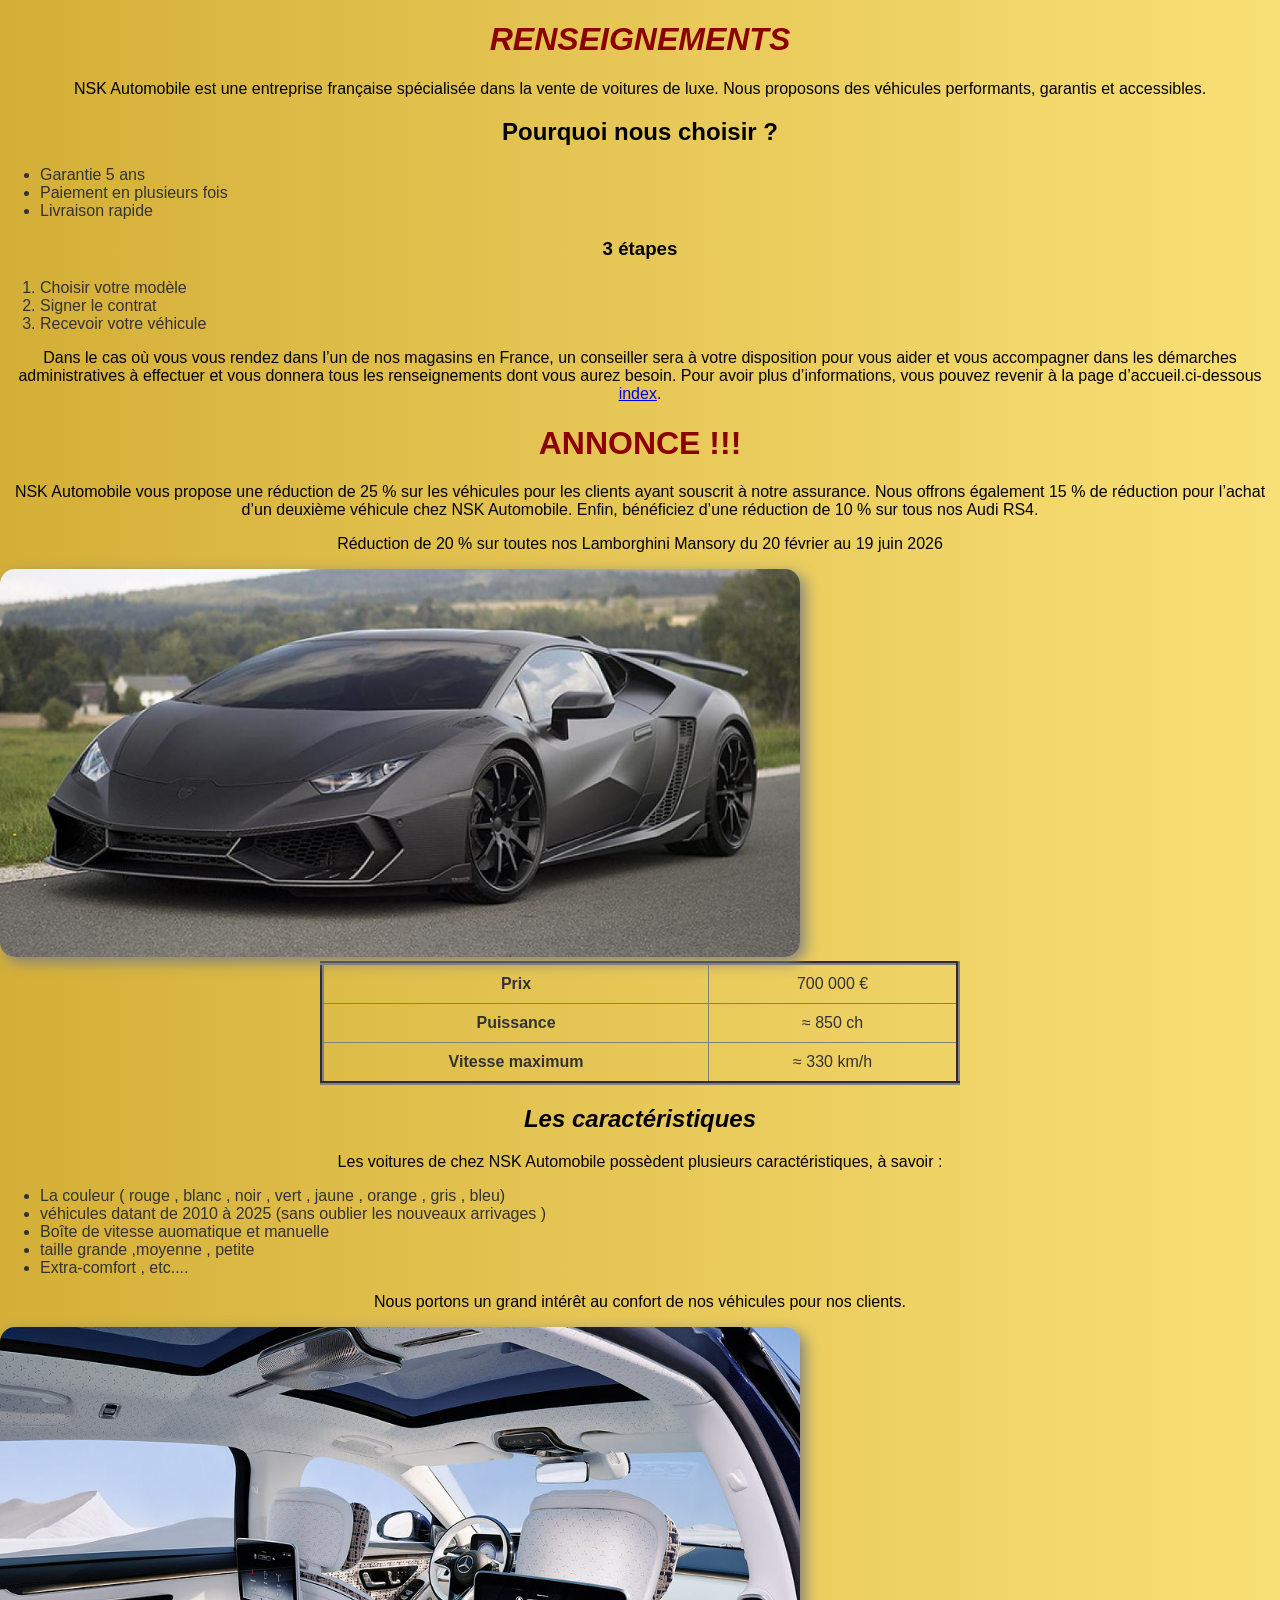
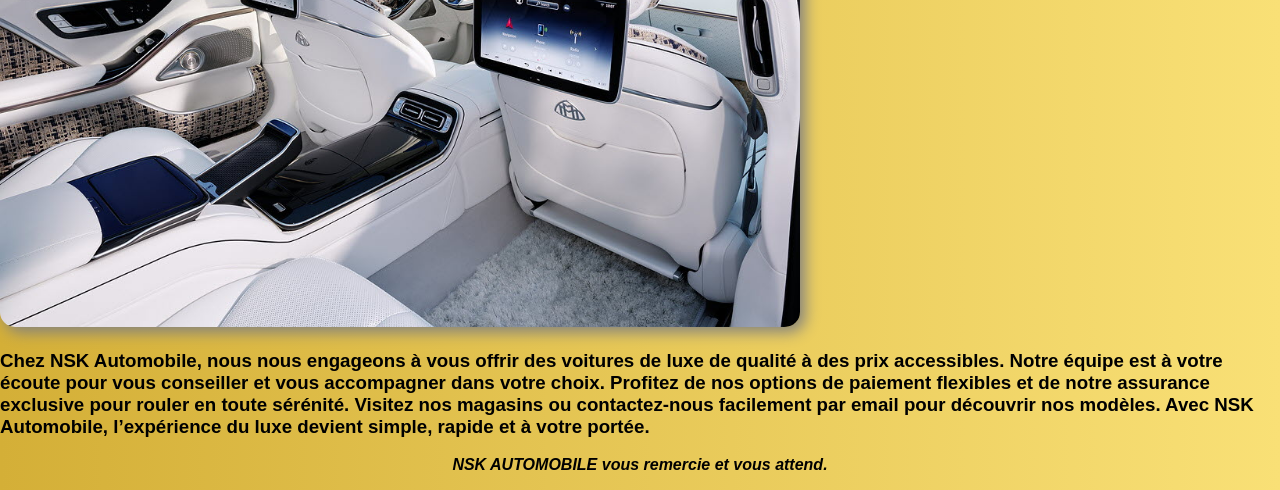
<file: NSKauto2(1).html>
<!DOCTYPE html>
<html lang="fr">
<head>
  <meta charset="UTF-8">
  <meta http-equiv="X-UA-Compatible" content="IE=edge">
  <meta name="viewport" content="width=device-width, initial-scale=1.0">
  <link rel="stylesheet" href="style.css">
  <title>Titre de la page</title>
</head>
<body>
  <h1><B><I>Renseignements</I></B></h1>
  <p class="apparition">
NSK Automobile est une entreprise française spécialisée dans la vente de voitures de luxe.
Nous proposons des véhicules performants, garantis et accessibles.
</p>
      
  
  
<h2>Pourquoi nous choisir ?</h2>

<ul>
<li>Garantie 5 ans</li>
<li>Paiement en plusieurs fois</li>
<li>Livraison rapide</li>
</ul>
<center><h3>3 étapes</h3></center>
<ol>
<li>Choisir votre modèle</li>
<li>Signer le contrat</li>
<li>Recevoir votre véhicule</li>
</ol>
  <p>Dans le cas où vous vous rendez dans l’un de nos magasins en France, un conseiller sera à votre disposition pour vous aider et vous accompagner dans les démarches administratives à effectuer et vous donnera tous les renseignements dont vous aurez besoin.

Pour avoir plus d’informations, vous pouvez revenir à la page d’accueil.ci-dessous <a href="index.html">index</a>.</p>
<h1>Annonce !!!</h1>
  <p>NSK Automobile vous propose une réduction de 25 % sur les véhicules pour les clients ayant souscrit à notre assurance.
Nous offrons également 15 % de réduction pour l’achat d’un deuxième véhicule chez NSK Automobile.
Enfin, bénéficiez d’une réduction de 10 % sur tous nos Audi RS4.</p>

<p>Réduction de 20 % sur toutes nos Lamborghini Mansory du 20 février au 19 juin 2026</p>
  <img src="chinini.jpg"width="800">
   <table border="4" cellspacing="1" cellpadding="1" width="50%"  text-align:center>
 <th>Prix</th>
    <td>700 000 €</td>
  <tr>
    <th>Puissance</th>
    <td>≈ 850 ch</td>
  </tr>
     <tr>
    <th>Vitesse maximum</th>
    <td>≈ 330 km/h</td>
  </tr>
    </table>
 


  <h2><B><I>Les caractéristiques </I></B></h2>
  <p>Les voitures de chez NSK Automobile possèdent plusieurs caractéristiques, à savoir :
    <UL>
    <LI>La couleur ( rouge , blanc , noir , vert , jaune , orange , gris , bleu) </LI>
    <LI>véhicules datant de 2010 à 2025 (sans oublier les nouveaux arrivages )</LI>
    <LI>Boîte de vitesse auomatique et manuelle </LI>
    <LI>taille grande ,moyenne , petite</LI>
    <LI>Extra-comfort , etc....</LI>
    </UL>
        <p>Nous portons un grand intérêt au confort de nos véhicules pour nos clients. </p>
        <img src="intocar6.jpg"width="800">

        <h3>Chez NSK Automobile, nous nous engageons à vous offrir des voitures de luxe de qualité à des prix accessibles. Notre équipe est à votre écoute pour vous conseiller et vous accompagner dans votre choix. Profitez de nos options de paiement flexibles et de notre assurance exclusive pour rouler en toute sérénité. Visitez nos magasins ou contactez-nous facilement par email pour découvrir nos modèles. Avec NSK Automobile, l’expérience du luxe devient simple, rapide et à votre portée.</h3>
<p><B><I>NSK AUTOMOBILE vous remercie et vous attend. </I></B></p>

  
</body>
</html>
</file>
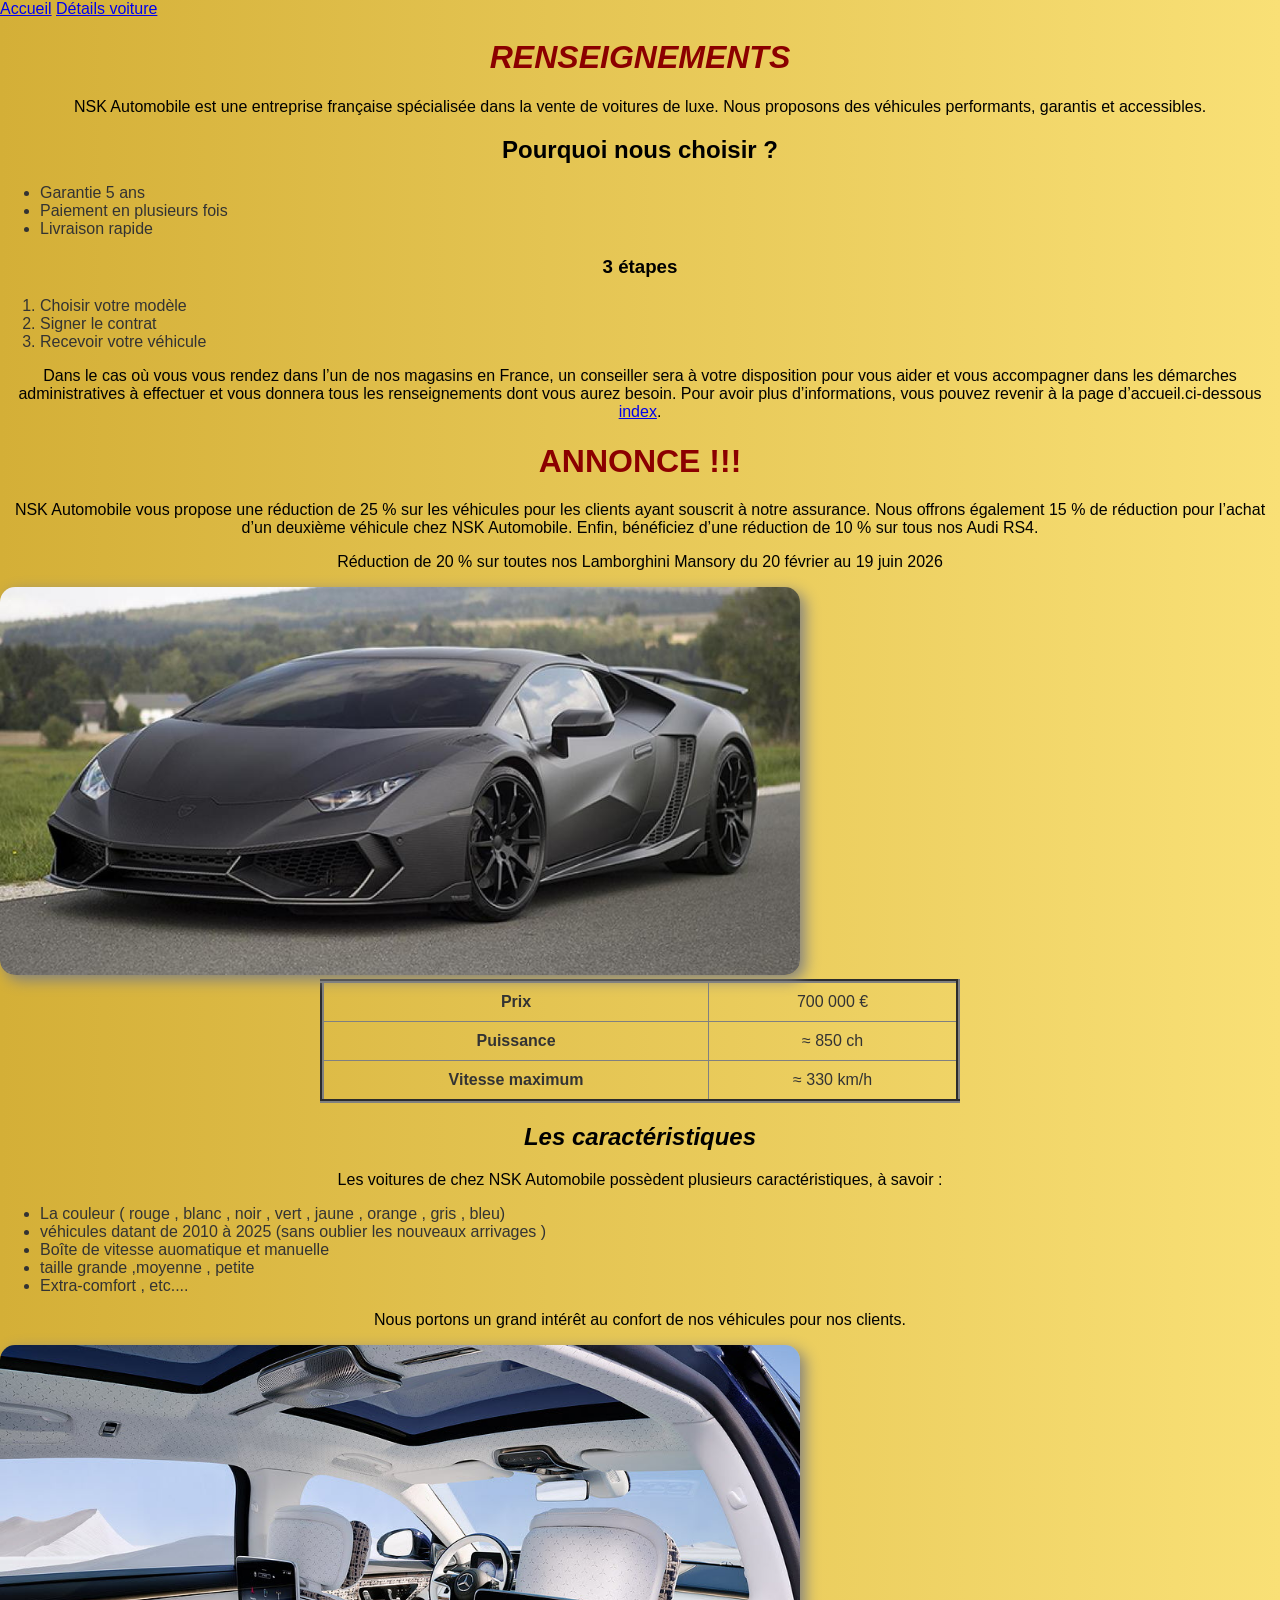
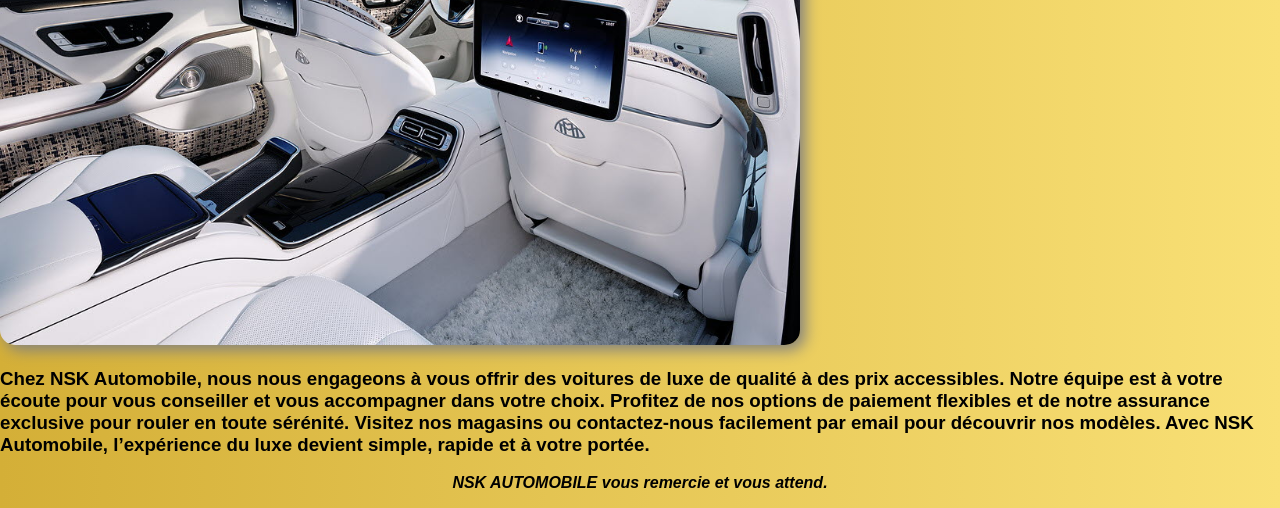
<file: NSKauto2(2).html>
<!DOCTYPE html>
<html lang="fr">
<head>
  <meta charset="UTF-8">
  <meta http-equiv="X-UA-Compatible" content="IE=edge">
  <meta name="viewport" content="width=device-width, initial-scale=1.0">
  <link rel="stylesheet" href="style.css">
  <title>Titre de la page</title>
</head>
<body>
  <a href="index.html">Accueil</a>
<a href="NSKauto1.html">Détails voiture</a>
  <h1><B><I>Renseignements</I></B></h1>
  <p class="apparition">
NSK Automobile est une entreprise française spécialisée dans la vente de voitures de luxe.
Nous proposons des véhicules performants, garantis et accessibles.
</p>
      
  
  
<h2>Pourquoi nous choisir ?</h2>

<ul>
<li>Garantie 5 ans</li>
<li>Paiement en plusieurs fois</li>
<li>Livraison rapide</li>
</ul>
<center><h3>3 étapes</h3></center>
<ol>
<li>Choisir votre modèle</li>
<li>Signer le contrat</li>
<li>Recevoir votre véhicule</li>
</ol>
  <p>Dans le cas où vous vous rendez dans l’un de nos magasins en France, un conseiller sera à votre disposition pour vous aider et vous accompagner dans les démarches administratives à effectuer et vous donnera tous les renseignements dont vous aurez besoin.

Pour avoir plus d’informations, vous pouvez revenir à la page d’accueil.ci-dessous <a href="index.html">index</a>.</p>
<h1>Annonce !!!</h1>
  <p>NSK Automobile vous propose une réduction de 25 % sur les véhicules pour les clients ayant souscrit à notre assurance.
Nous offrons également 15 % de réduction pour l’achat d’un deuxième véhicule chez NSK Automobile.
Enfin, bénéficiez d’une réduction de 10 % sur tous nos Audi RS4.</p>

<p>Réduction de 20 % sur toutes nos Lamborghini Mansory du 20 février au 19 juin 2026</p>
  <img src="chinini.jpg"width="800">
   <table border="4" cellspacing="1" cellpadding="1" width="50%"  text-align:center>
 <th>Prix</th>
    <td>700 000 €</td>
  <tr>
    <th>Puissance</th>
    <td>≈ 850 ch</td>
  </tr>
     <tr>
    <th>Vitesse maximum</th>
    <td>≈ 330 km/h</td>
  </tr>
    </table>
 


  <h2><B><I>Les caractéristiques </I></B></h2>
  <p>Les voitures de chez NSK Automobile possèdent plusieurs caractéristiques, à savoir :
    <UL>
    <LI>La couleur ( rouge , blanc , noir , vert , jaune , orange , gris , bleu) </LI>
    <LI>véhicules datant de 2010 à 2025 (sans oublier les nouveaux arrivages )</LI>
    <LI>Boîte de vitesse auomatique et manuelle </LI>
    <LI>taille grande ,moyenne , petite</LI>
    <LI>Extra-comfort , etc....</LI>
    </UL>
        <p>Nous portons un grand intérêt au confort de nos véhicules pour nos clients. </p>
        <img src="intocar6.jpg"width="800">

        <h3>Chez NSK Automobile, nous nous engageons à vous offrir des voitures de luxe de qualité à des prix accessibles. Notre équipe est à votre écoute pour vous conseiller et vous accompagner dans votre choix. Profitez de nos options de paiement flexibles et de notre assurance exclusive pour rouler en toute sérénité. Visitez nos magasins ou contactez-nous facilement par email pour découvrir nos modèles. Avec NSK Automobile, l’expérience du luxe devient simple, rapide et à votre portée.</h3>
<p><B><I>NSK AUTOMOBILE vous remercie et vous attend. </I></B></p>

  
</body>
</html>
</file>
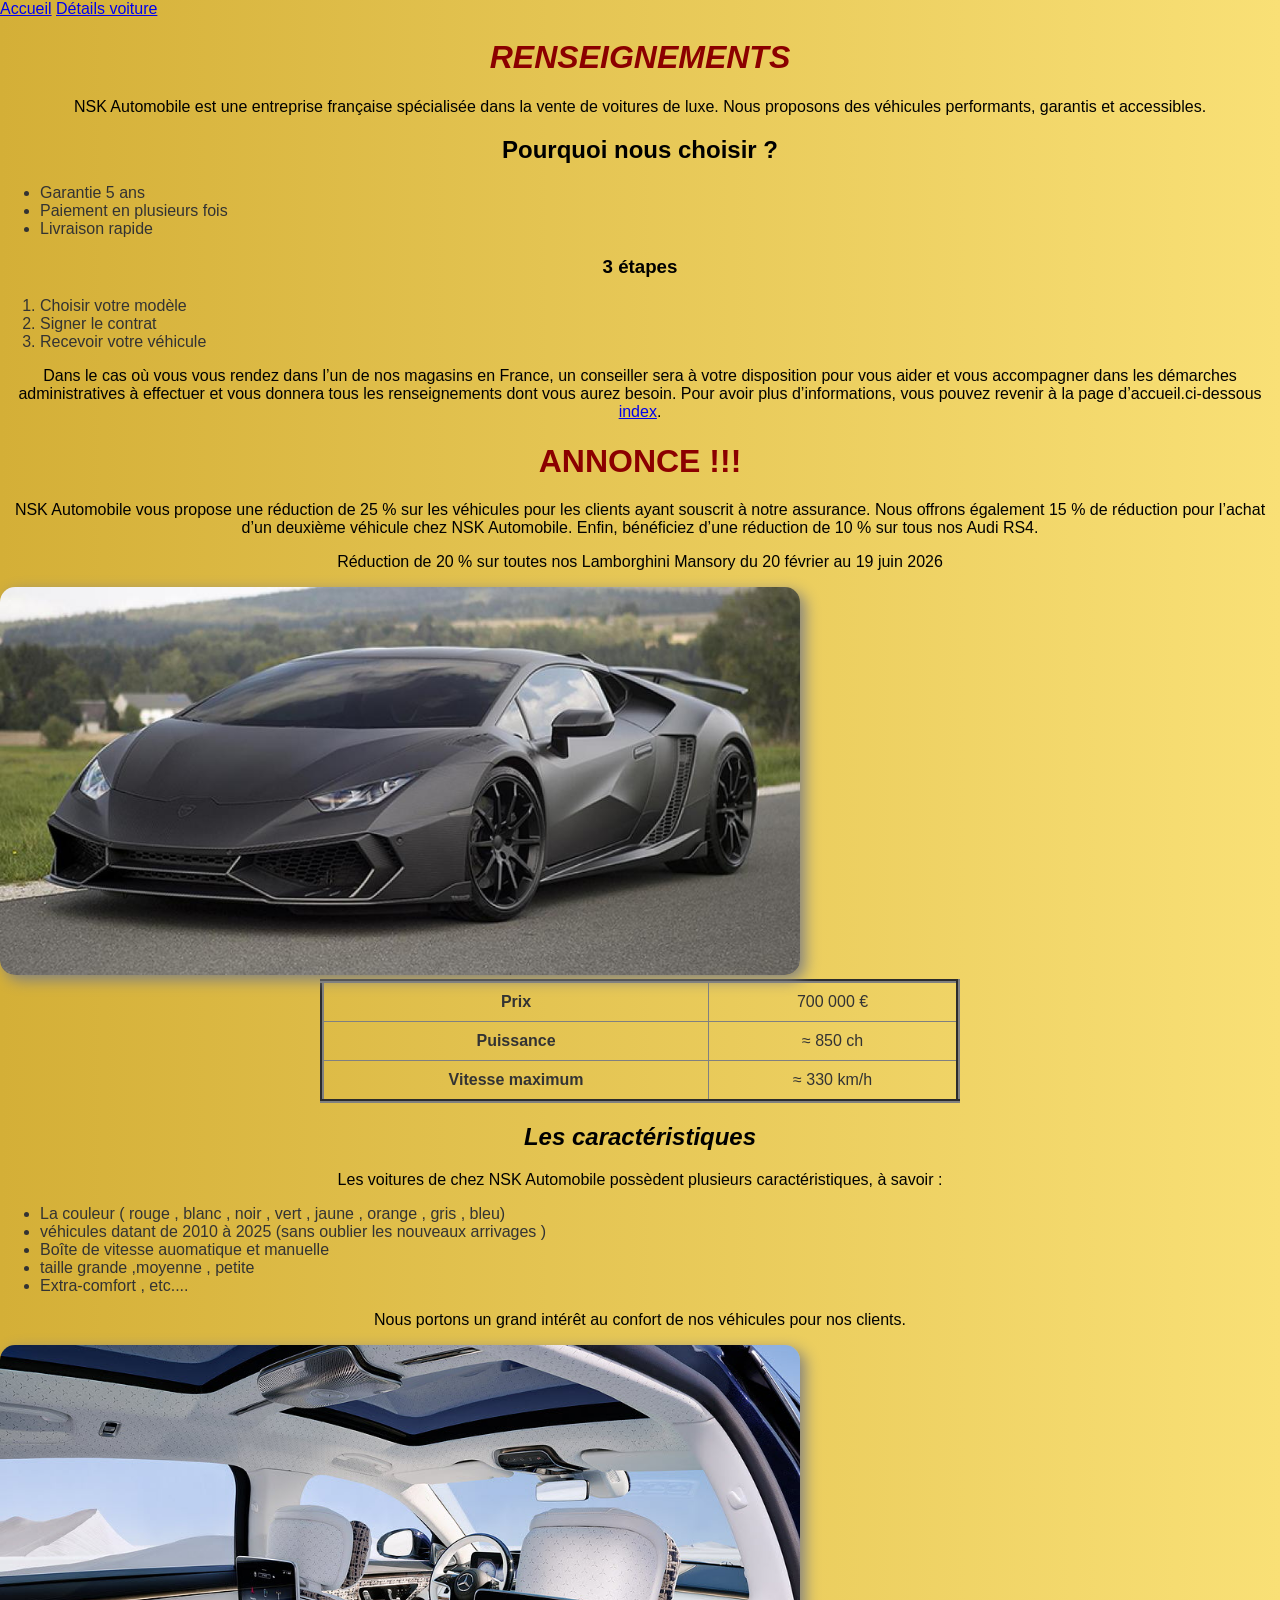
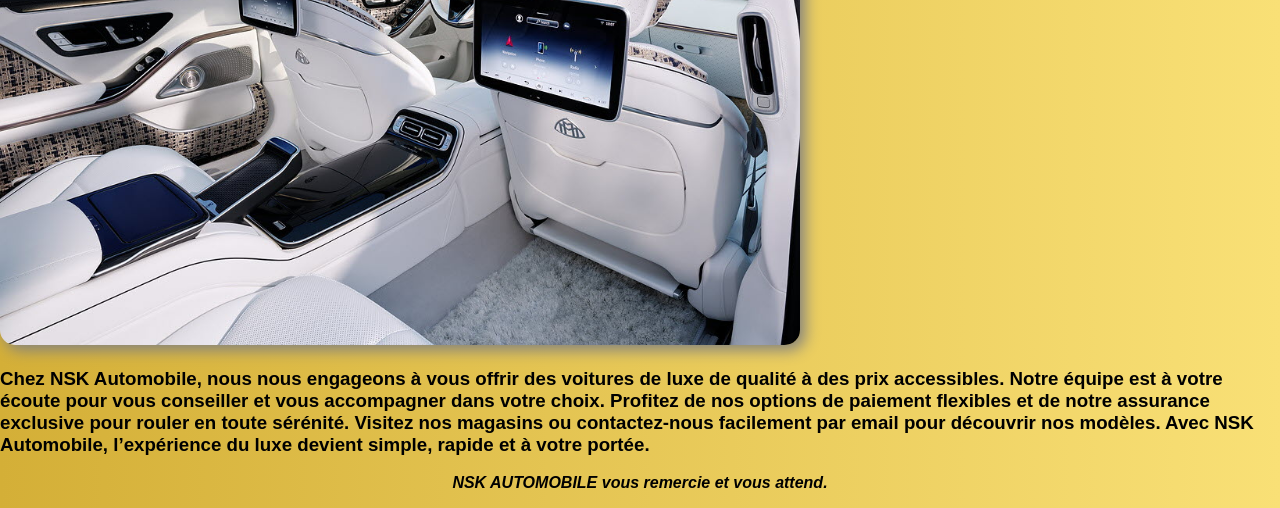
<file: NSKauto2.html>
<!DOCTYPE html>
<html lang="fr">
<head>
  <meta charset="UTF-8">
  <meta http-equiv="X-UA-Compatible" content="IE=edge">
  <meta name="viewport" content="width=device-width, initial-scale=1.0">
  <link rel="stylesheet" href="style.css">
  <title>Titre de la page</title>
</head>
<body>
  <a href="index.html">Accueil</a>
<a href="NSKauto1.html">Détails voiture</a>
  <h1><B><I>Renseignements</I></B></h1>
  <p class="apparition">
NSK Automobile est une entreprise française spécialisée dans la vente de voitures de luxe.
Nous proposons des véhicules performants, garantis et accessibles.
</p>
      
  
  
<h2>Pourquoi nous choisir ?</h2>

<ul>
<li>Garantie 5 ans</li>
<li>Paiement en plusieurs fois</li>
<li>Livraison rapide</li>
</ul>
<center><h3>3 étapes</h3></center>
<ol>
<li>Choisir votre modèle</li>
<li>Signer le contrat</li>
<li>Recevoir votre véhicule</li>
</ol>
  <p>Dans le cas où vous vous rendez dans l’un de nos magasins en France, un conseiller sera à votre disposition pour vous aider et vous accompagner dans les démarches administratives à effectuer et vous donnera tous les renseignements dont vous aurez besoin.

Pour avoir plus d’informations, vous pouvez revenir à la page d’accueil.ci-dessous <a href="index.html">index</a>.</p>
<h1>Annonce !!!</h1>
  <p>NSK Automobile vous propose une réduction de 25 % sur les véhicules pour les clients ayant souscrit à notre assurance.
Nous offrons également 15 % de réduction pour l’achat d’un deuxième véhicule chez NSK Automobile.
Enfin, bénéficiez d’une réduction de 10 % sur tous nos Audi RS4.</p>

<p>Réduction de 20 % sur toutes nos Lamborghini Mansory du 20 février au 19 juin 2026</p>
  <img src="chinini.jpg"width="800">
   <table border="4" cellspacing="1" cellpadding="1" width="50%"  text-align:center>
 <th>Prix</th>
    <td>700 000 €</td>
  <tr>
    <th>Puissance</th>
    <td>≈ 850 ch</td>
  </tr>
     <tr>
    <th>Vitesse maximum</th>
    <td>≈ 330 km/h</td>
  </tr>
    </table>
 


  <h2><B><I>Les caractéristiques </I></B></h2>
  <p>Les voitures de chez NSK Automobile possèdent plusieurs caractéristiques, à savoir :
    <UL>
    <LI>La couleur ( rouge , blanc , noir , vert , jaune , orange , gris , bleu) </LI>
    <LI>véhicules datant de 2010 à 2025 (sans oublier les nouveaux arrivages )</LI>
    <LI>Boîte de vitesse auomatique et manuelle </LI>
    <LI>taille grande ,moyenne , petite</LI>
    <LI>Extra-comfort , etc....</LI>
    </UL>
        <p>Nous portons un grand intérêt au confort de nos véhicules pour nos clients. </p>
        <img src="intocar6.jpg"width="800">

        <h3>Chez NSK Automobile, nous nous engageons à vous offrir des voitures de luxe de qualité à des prix accessibles. Notre équipe est à votre écoute pour vous conseiller et vous accompagner dans votre choix. Profitez de nos options de paiement flexibles et de notre assurance exclusive pour rouler en toute sérénité. Visitez nos magasins ou contactez-nous facilement par email pour découvrir nos modèles. Avec NSK Automobile, l’expérience du luxe devient simple, rapide et à votre portée.</h3>
<p><B><I>NSK AUTOMOBILE vous remercie et vous attend. </I></B></p>

  
</body>
</html>
</file>
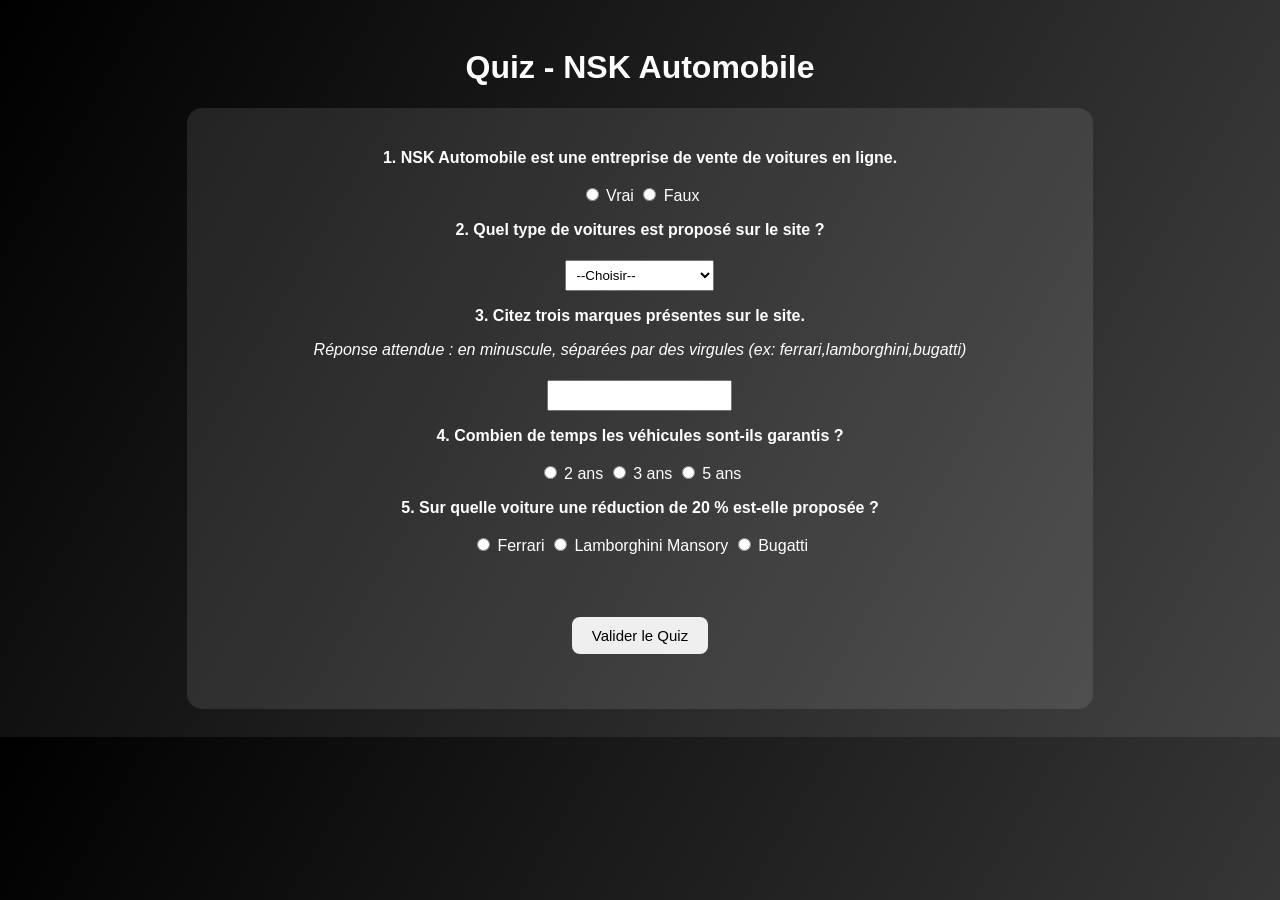
<file: QCM_JavaScript.html>
<!DOCTYPE html>
<html lang="fr">
<head>
<meta charset="UTF-8">
<meta name="viewport" content="width=device-width, initial-scale=1.0">
<title>QCM_JavaScript - Quiz NSK Automobile</title>

<style>
body {
    font-family: Arial, sans-serif;
    background: linear-gradient(120deg, #000000, #434343);
    color: white;
    text-align: center;
    padding: 20px;
}

h1 {
    animation: apparition 2s ease-in-out;
}

.quiz-container {
    background: rgba(255,255,255,0.1);
    padding: 25px;
    border-radius: 15px;
    width: 70%;
    margin: auto;
    animation: apparition 2s ease-in-out;
}

button {
    padding: 10px 20px;
    margin: 10px;
    border-radius: 8px;
    border: none;
    cursor: pointer;
    transition: 0.3s;
    font-size: 15px;
}

button:hover {
    background-color: red;
    color: white;
    transform: scale(1.1);
}

select, input {
    padding: 6px;
    margin-top: 5px;
}

.correct {
    color: #00ff88;
    font-weight: bold;
}

.incorrect {
    color: #ff4444;
    font-weight: bold;
}

@keyframes apparition {
    from {opacity: 0; transform: translateY(-20px);}
    to {opacity: 1; transform: translateY(0);}
}

h1:hover {
    color: gold;
    transition: 0.5s;
}

#score {
    animation: clignote 1s infinite alternate;
}

@keyframes clignote {
    from { color: white; }
    to { color: yellow; }
}
</style>
</head>

<body>

<h1> Quiz - NSK Automobile</h1>

<div class="quiz-container">

<!-- Question 1 -->
<p><b>1. NSK Automobile est une entreprise de vente de voitures en ligne.</b></p>
<input type="radio" name="q1" value="vrai"> Vrai
<input type="radio" name="q1" value="faux"> Faux
<p id="corr1"></p>

<!-- Question 2 -->
<p><b>2. Quel type de voitures est proposé sur le site ?</b></p>
<select id="q2">
<option value="">--Choisir--</option>
<option value="citadine">Voitures citadines</option>
<option value="luxe">Voitures de luxe</option>
<option value="utilitaire">Véhicules utilitaires</option>
</select>
<p id="corr2"></p>

<!-- Question 3 -->
<p><b>3. Citez trois marques présentes sur le site.</b></p>
<p><i>Réponse attendue : en minuscule, séparées par des virgules (ex: ferrari,lamborghini,bugatti)</i></p>
<input type="text" id="q3">
<p id="corr3"></p>

<!-- Question 4 -->
<p><b>4. Combien de temps les véhicules sont-ils garantis ?</b></p>
<input type="radio" name="q4" value="2"> 2 ans
<input type="radio" name="q4" value="3"> 3 ans
<input type="radio" name="q4" value="5"> 5 ans
<p id="corr4"></p>

<!-- Question 5 -->
<p><b>5. Sur quelle voiture une réduction de 20 % est-elle proposée ?</b></p>
<input type="radio" name="q5" value="ferrari"> Ferrari
<input type="radio" name="q5" value="lamborghini"> Lamborghini Mansory
<input type="radio" name="q5" value="bugatti"> Bugatti
<p id="corr5"></p>

<br><br>
<button onclick="corrigerQuiz()">Valider le Quiz</button>

<h2 id="score"></h2>

</div>

<script>
function corrigerQuiz(){

let score = 0;

// Question 1
let q1 = document.querySelector('input[name="q1"]:checked');
if(q1 && q1.value === "vrai"){
    score++;
    document.getElementById("corr1").innerHTML = "✔ Bonne réponse";
    document.getElementById("corr1").className="correct";
}else{
    document.getElementById("corr1").innerHTML = "✖ Mauvaise réponse. La bonne réponse était : Vrai.";
    document.getElementById("corr1").className="incorrect";
}

// Question 2
let q2 = document.getElementById("q2").value;
if(q2 === "luxe"){
    score++;
    document.getElementById("corr2").innerHTML="✔ Bonne réponse";
    document.getElementById("corr2").className="correct";
}else{
    document.getElementById("corr2").innerHTML="✖ Mauvaise réponse. La bonne réponse était : Voitures de luxe.";
    document.getElementById("corr2").className="incorrect";
}

// Question 3
let q3 = document.getElementById("q3").value.toLowerCase();
if(q3.includes("ferrari") && q3.includes("lamborghini") && q3.includes("bugatti")){
    score++;
    document.getElementById("corr3").innerHTML="✔ Bonne réponse";
    document.getElementById("corr3").className="correct";
}else{
    document.getElementById("corr3").innerHTML="✖ Réponse incorrecte. Marques attendues : ferrari, lamborghini, bugatti.";
    document.getElementById("corr3").className="incorrect";
}

// Question 4
let q4 = document.querySelector('input[name="q4"]:checked');
if(q4 && q4.value === "5"){
    score++;
    document.getElementById("corr4").innerHTML="✔ Bonne réponse";
    document.getElementById("corr4").className="correct";
}else{
    document.getElementById("corr4").innerHTML="✖ Mauvaise réponse. La bonne réponse était : 5 ans.";
    document.getElementById("corr4").className="incorrect";
}

// Question 5
let q5 = document.querySelector('input[name="q5"]:checked');
if(q5 && q5.value === "lamborghini"){
    score++;
    document.getElementById("corr5").innerHTML="✔ Bonne réponse";
    document.getElementById("corr5").className="correct";
}else{
    document.getElementById("corr5").innerHTML="✖ Mauvaise réponse. La bonne réponse était : Lamborghini Mansory.";
    document.getElementById("corr5").className="incorrect";
}

document.getElementById("score").innerHTML="🏁 Score final : " + score + " / 5";

}
</script>

</body>
</html>
</file>
<file: style.css>
h1, h2, p {
    text-align: center;
}


p , h1 ,h2 ,h3 {
color:black;
}

body {
  margin: 0;
  font-family: 'Segoe UI', Arial, sans-serif;
  background-color: #f4f6f8;
  color: #333;


@keyframes gradientMove {
  0% {background-position: 0%;}
  100% {background-position: 100%;}
}

.text-hover {
  color: #333;
  transition: color 0.3s;
}
.gradient-text {
  background: linear-gradient(90deg, #ff512f, #dd2476);
  -webkit-background-clip: text;
  -webkit-text-fill-color: transparent;
}
  .gradient-text {
  background-size: 200%;
  animation: gradientMove 3s infinite linear;
}
   background: linear-gradient(90deg, #00c6ff, #0072ff);

  background: linear-gradient(90deg, #d4af37, #f9e076);
 body {
    background-color: aliceblue;
    font-family: Arial;
    margin: 0;
    padding: 0;
    color: black;
}

h1 {
    color: darkred;
    text-transform: uppercase;
}

img {
    border-radius: 15px;
    box-shadow: 5px 5px 15px grey;
}

table {
    border-collapse: collapse;
}

th, td {
    padding: 10px;
}

@keyframes couleur {
    0% {color: red;}
    50% {color: blue;}
    100% {color: red;}
}

h1 {
    animation: couleur 3s infinite;
}

img:hover {
    transform: scale(1.1);
    transition: 0.5s;
}

h1 {
    text-align: center;
}

.horaire {
    border-collapse: collapse;
    width: 50%;
}

.horaire th, .horaire td {
    border: 2px solid black;
    padding: 10px;
}

#services {
    color: darkblue;
    text-decoration: underline;
}




table {
  margin: auto;
  text-align: center;
  border-collapse: collapse;
}
</file>
